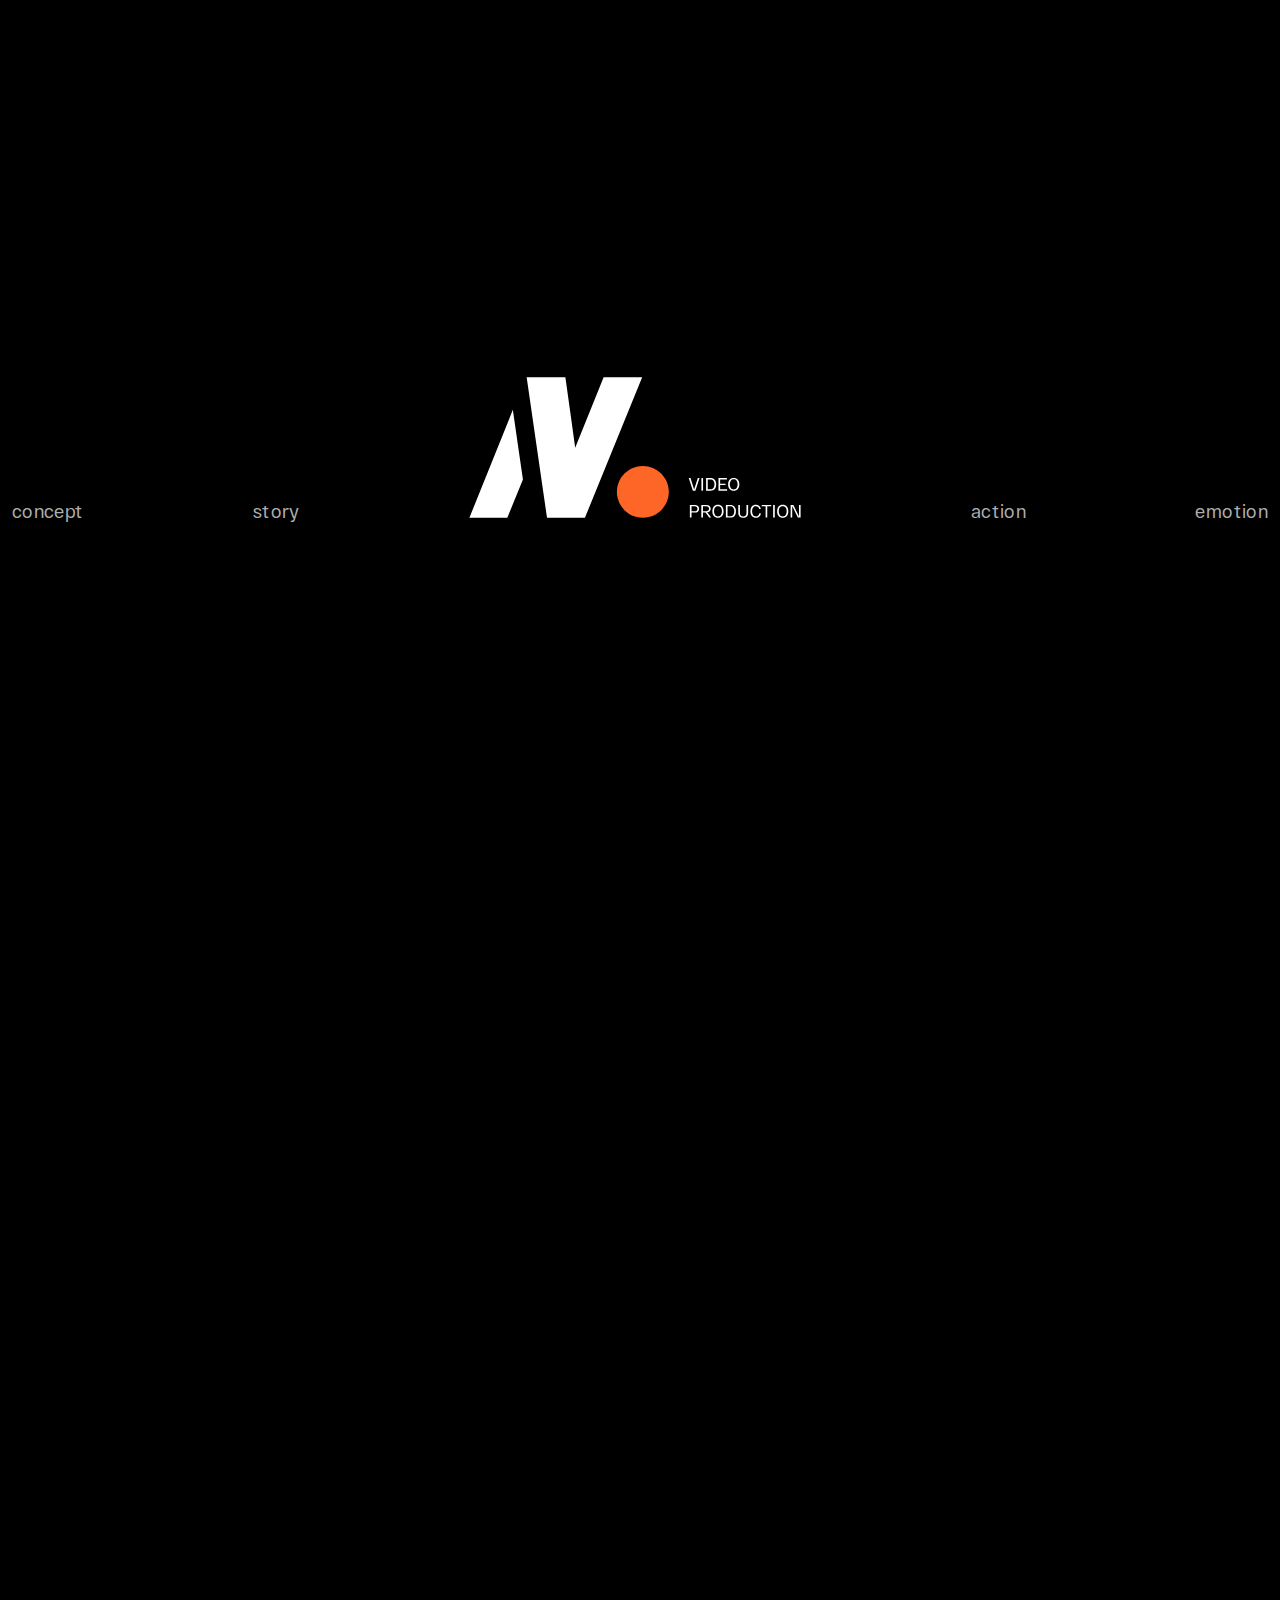
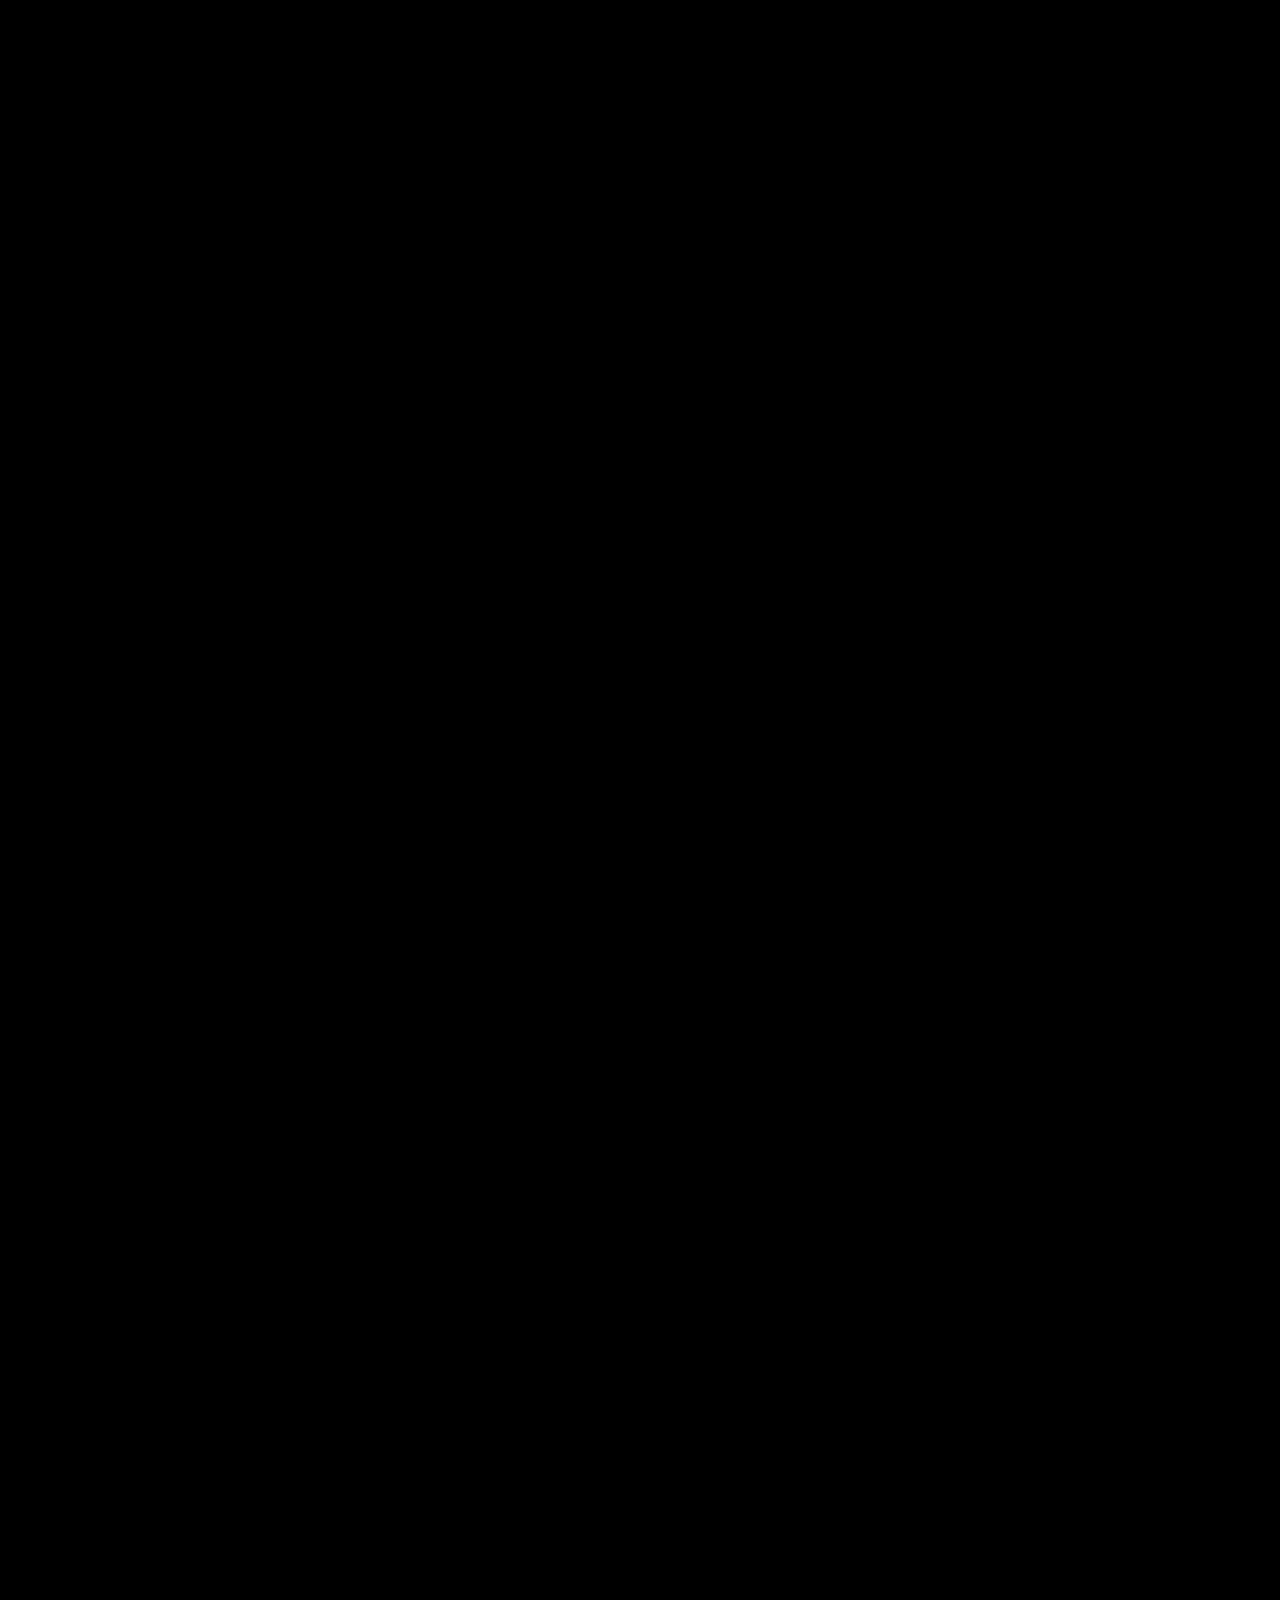
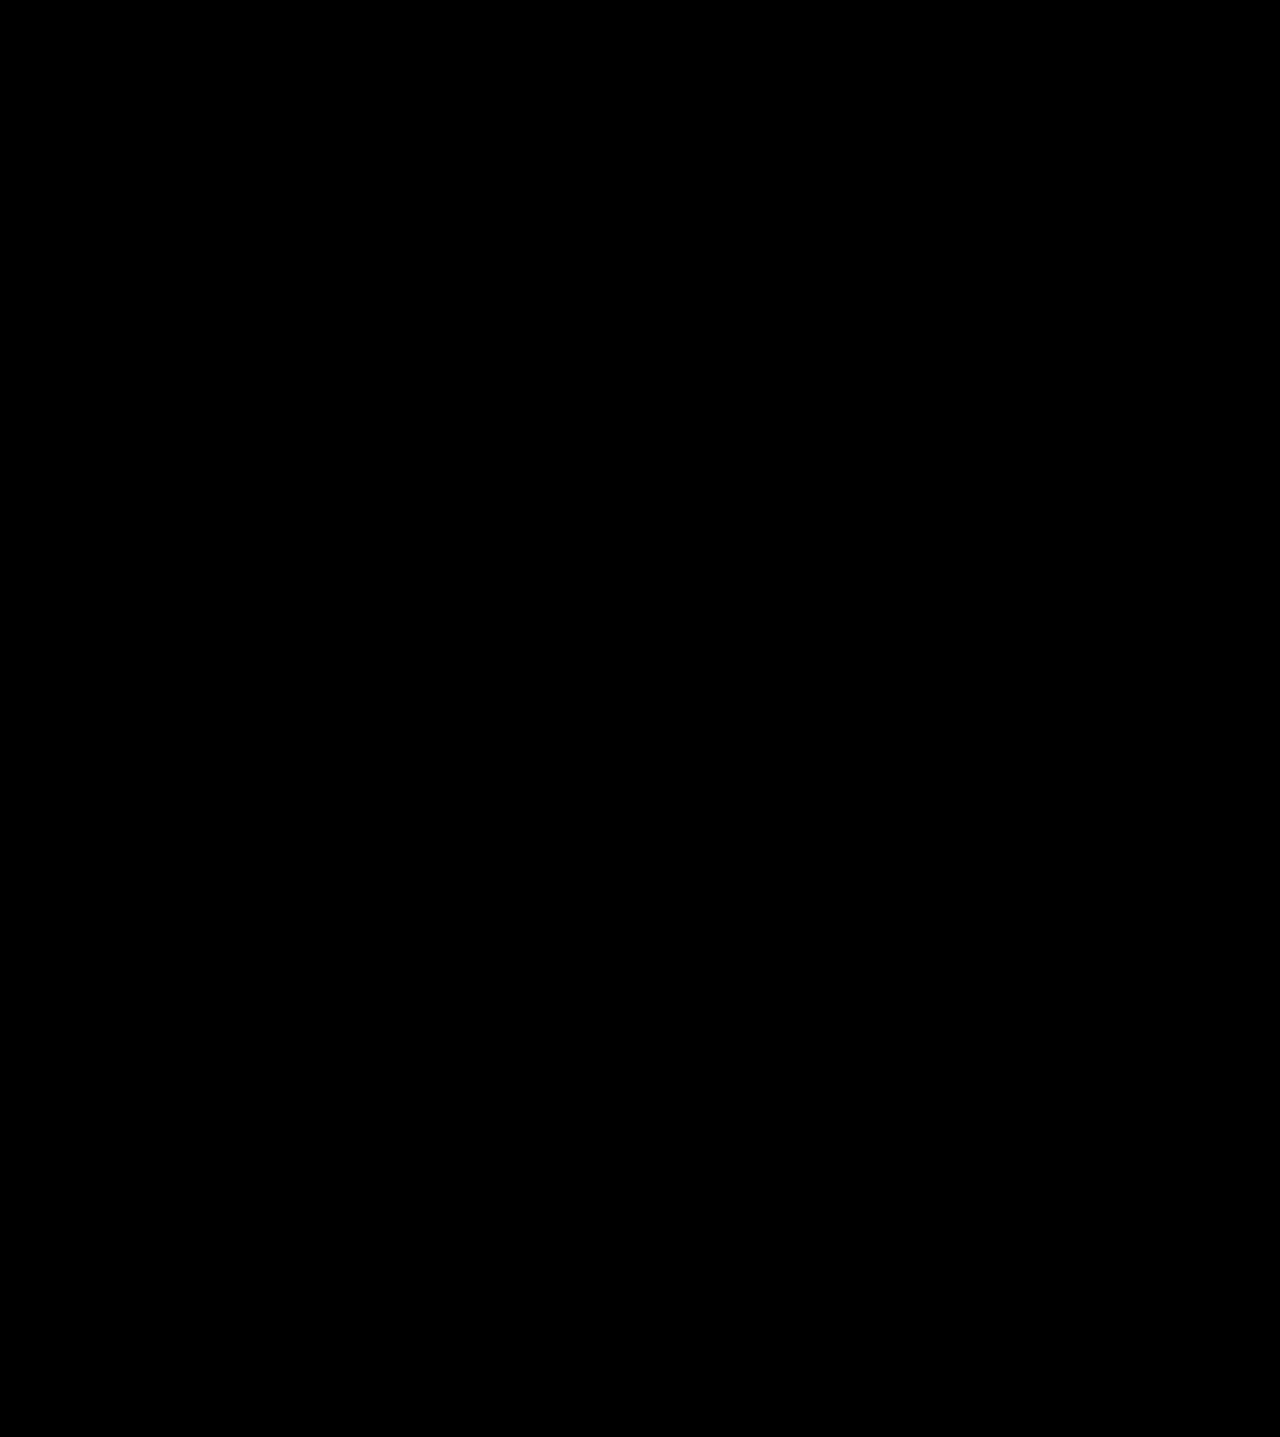
<file: brif.html>
<!doctype html>
<html lang="uk" data-fls-cursor="">
	<head>
		<style data-fls-preloader="false" rel="preload">
			body > *:not(.fls-preloader) {opacity: 0;visibility: hidden;}[data-fls-preloader-loaded] body > *:not(.fls-preloader) {transition: opacity 0.5s ease 0s;opacity: 1;visibility: visible;}
		</style>
		<meta charset="UTF-8">
		<meta name="viewport" content="width=device-width, initial-scale=1.0">
		<link rel="preload" href="./assets/fonts/RFDewiExpanded-Semibold.woff2" as="font" type="font/woff2" crossorigin="anonymous">
		<link rel="preload" href="./assets/fonts/RFDewiExpanded-Regular.woff2" as="font" type="font/woff2" crossorigin="anonymous">
		<link rel="preload" href="./assets/fonts/RFDewiExpanded-Bold.woff2" as="font" type="font/woff2" crossorigin="anonymous">
		<link rel="preload" href="./assets/fonts/RFDewiExpanded-Black.woff2" as="font" type="font/woff2" crossorigin="anonymous">
		<link rel="preload" href="./assets/fonts/RFDewi-Semibold.woff2" as="font" type="font/woff2" crossorigin="anonymous">
		<link rel="preload" href="./assets/fonts/RFDewi-Regular.woff2" as="font" type="font/woff2" crossorigin="anonymous">
		<link rel="preload" href="./assets/fonts/RFDewi-Bold.woff2" as="font" type="font/woff2" crossorigin="anonymous">
		<link rel="shortcut icon" href="./assets/img/favicon.ico">
		<title>Бриф</title>
		<script type="module" src="./js/app.min.js?v=1753978682772" crossorigin="anonymous"></script>
		<link rel="stylesheet" crossorigin="" href="./css/app.min.css?v=1753978682772">
	</head>
	<body>
		<div class="wrapper">
			<header class="header">
				<div class="header__container">
					<a href="index.html" class="header__logo">
						<img src="./assets/img/logo.svg" alt="logo">
					</a>
					<div class="header__menu menu">
						<button type="button" data-fls-menu="" class="menu__icon icon-menu"></button>
						<button type="button" class="menu__btn">МЕНЮ</button>
						<nav class="menu__body">
							<ul class="menu__list">
								<li class="menu__item">
									<a href="index.html#about" class="menu__link">Про мене</a>
								</li>
								<li class="menu__item">
									<a href="works.html#works" class="menu__link">Проєкти</a>
								</li>
								<li class="menu__item">
									<a href="index.html#production" class="menu__link">Послуги</a>
								</li>
								<li class="menu__item">
									<a href="index.html#collaboration" class="menu__link">Співпраця</a>
								</li>
								<li class="menu__item">
									<a href="#contacts" class="menu__link">Контакти</a>
								</li>
							</ul>
							<div class="menu__contacts">
								<a href="https://vimeo.com/vasiltsivm?fbclid=PAZXh0bgNhZW0CMTEAAad7YsFnrvorFssGHlw7DP_GbGS6KdHhIwP45ZS0Av79lbhyGA5PlYPPGmj35w_aem_unUJXWqvQMtWcOjYBM19aw" class="menu__contact" target="_blank">VIMEO</a>
								<a href="https://www.instagram.com/vasiltsiv_movie/?source=omni_redirect" class="menu__contact" target="_blank">INSTAGRAM</a>
								<a href="tel:+380950204295" class="menu__contact">+380 95 020 42 95</a>
							</div>
						</nav>
					</div>
				</div>
			</header>
			<main class="page">
				<section class="brif">
					<div class="brif__container">
						<form data-fls-form="ajax" class="brif__content form-block" action="./sendmail/index.php" method="POST">
							<div class="form-block__head">
								<h1 class="form-block__title">Бриф</h1>
								<div class="form-block__subtitle">Розкажіть про ваш бренд, ідею та цілі</div>
								<div class="form-block__text">(*) обов’язкові поля</div>
							</div>
							<div class="form-block__body">
								<div class="form-block__inner">
									<div class="form-block__label">Контактна особа</div>
									<input data-fls-form-validatenow="" autocomplete="off" type="text" name="name" placeholder="Ваше ім’я *" class="form-block__input input" required>
									<input autocomplete="off" type="text" name="lastname" placeholder="Ваше прізвище" class="form-block__input input">
									<input autocomplete="off" type="text" name="position" placeholder="Посада" class="form-block__input input">
									<input data-fls-form-validatenow="" autocomplete="off" type="tel" name="tel" placeholder="Ваш телефон *" class="form-block__input input" required>
									<input autocomplete="off" type="email" name="email" placeholder="Email" class="form-block__input input">
								</div>
								<div class="form-block__inner">
									<div class="form-block__label">Про компанію / бренд</div>
									<input autocomplete="off" type="text" name="name-company" placeholder="Назва компанії" class="form-block__input input">
									<textarea data-fls-input-autoheight="" autocomplete="off" name="descr-brand" placeholder="Короткий опис діяльності" class="form-block__input input"></textarea>
									<input autocomplete="off" type="text" name="link" placeholder="Сайт / соцмережі" class="form-block__input input">
								</div>
								<div class="form-block__inner">
									<div class="form-block__label">Вид ролика *</div>
									<div class="form-block__row">
										<label data-fls-checkbox="" class="checkbox">
											<input class="checkbox__input" type="checkbox" value="Рекламний" name="video-type[]" data-fls-checkbox-group="video-type">
											<span class="checkbox__text">Рекламний</span>
										</label>
										<label data-fls-checkbox="" class="checkbox">
											<input class="checkbox__input" type="checkbox" value="Іміджевий" name="video-type[]" data-fls-checkbox-group="video-type">
											<span class="checkbox__text">Іміджевий</span>
										</label>
										<label data-fls-checkbox="" class="checkbox">
											<input class="checkbox__input" type="checkbox" value="Репортажний" name="video-type[]" data-fls-checkbox-group="video-type">
											<span class="checkbox__text">Репортажний</span>
										</label>
										<label data-fls-checkbox="" class="checkbox">
											<input class="checkbox__input" type="checkbox" value="Предметний" name="video-type[]" data-fls-checkbox-group="video-type">
											<span class="checkbox__text">Предметний</span>
										</label>
										<label data-fls-checkbox="" class="checkbox">
											<input class="checkbox__input" type="checkbox" value="Контент для соцмереж (Reels, TikTok)" name="video-type[]" data-fls-checkbox-group="video-type">
											<span class="checkbox__text">Контент для соцмереж (Reels, TikTok)</span>
										</label>
									</div>
									<input autocomplete="off" type="text" data-checkbox-other="video-type" name="other" placeholder="Інше" class="form-block__input input">
								</div>
								<div class="form-block__inner">
									<div class="form-block__label">Скільки роликів потрібно створити? *</div>
									<div class="form-block__row">
										<div data-fls-radio="" class="options">
											<label class="options__item">
												<input class="options__input" type="radio" value="1-2" name="count-video" required>
												<span class="options__text">1-2</span>
											</label>
											<label class="options__item">
												<input class="options__input" type="radio" value="3-5" name="count-video" required>
												<span class="options__text">3-5</span>
											</label>
											<label class="options__item">
												<input class="options__input" type="radio" value="5-10" name="count-video" required>
												<span class="options__text">5-10</span>
											</label>
											<label class="options__item">
												<input class="options__input" type="radio" value="Постійна співпраця" name="count-video" required>
												<span class="options__text">Постійна співпраця</span>
											</label>
										</div>
									</div>
								</div>
								<div class="form-block__inner">
									<div class="form-block__label">Мета відео</div>
									<textarea data-fls-input-autoheight="" autocomplete="off" name="video-purpose" placeholder="Наприклад: привернути увагу, підвищити впізнаваність / продажі, презентувати товар тощо" class="form-block__input input"></textarea>
								</div>
								<div class="form-block__inner">
									<div class="form-block__label">Цільова аудиторія</div>
									<textarea data-fls-input-autoheight="" autocomplete="off" name="target-audience" placeholder="Коротко опишіть вашу цільову аудиторію (вік, стать, географія, інтереси, стиль життя тощо)" class="form-block__input input"></textarea>
								</div>
								<div class="form-block__inner">
									<div class="form-block__label">Ідеї та референси</div>
									<div class="form-block__row">
										<label data-fls-checkbox="" class="checkbox">
											<input class="checkbox__input" type="checkbox" value="У мене вже є ідея або сценарій" name="references-idea[]">
											<span class="checkbox__text">У мене вже є ідея або сценарій</span>
										</label>
										<label data-fls-checkbox="" class="checkbox">
											<input class="checkbox__input" type="checkbox" value="У мене є приклади / референси<" name="references-idea[]">
											<span class="checkbox__text">У мене є приклади / референси</span>
										</label>
									</div>
									<input autocomplete="off" type="text" name="references" placeholder="Якщо так, вставте посилання / текст" class="form-block__input input">
								</div>
								<div class="form-block__inner">
									<div class="form-block__label">Технічні параметри</div>
									<input autocomplete="off" type="text" name="duration" placeholder="Орієнтовна тривалість кожного ролика" class="form-block__input input">
									<div class="form-block__row">
										<label data-fls-checkbox="" class="checkbox">
											<input class="checkbox__input" type="checkbox" value="Горизонтальний формат відео" name="format[]">
											<span class="checkbox__text">Горизонтальний формат відео</span>
										</label>
										<label data-fls-checkbox="" class="checkbox">
											<input class="checkbox__input" type="checkbox" value="Вертикальний формат відео" name="format[]">
											<span class="checkbox__text">Вертикальний формат відео</span>
										</label>
									</div>
									<div class="form-block__row">
										<label data-fls-checkbox="" class="checkbox">
											<input class="checkbox__input" type="checkbox" value="Потрібна озвучка" name="parameters[]">
											<span class="checkbox__text">Потрібна озвучка</span>
										</label>
										<label data-fls-checkbox="" class="checkbox">
											<input class="checkbox__input" type="checkbox" value="Потрібні субтитри" name="parameters[]">
											<span class="checkbox__text">Потрібні субтитри</span>
										</label>
									</div>
									<div class="form-block__row">
										<label data-fls-checkbox="" class="checkbox">
											<input class="checkbox__input" type="checkbox" value="Потрібна графіка / анімація" name="animations">
											<span class="checkbox__text">Потрібна графіка / анімація</span>
										</label>
									</div>
								</div>
								<div class="form-block__inner">
									<div class="form-block__label">Знімальний процес</div>
									<div class="form-block__row">
										<div data-fls-radio="" class="options">
											<label class="options__item">
												<input class="options__input" type="radio" value="Потрібна допомога з пошуком локації" name="location">
												<span class="options__text">Потрібна допомога з пошуком локації</span>
											</label>
											<label class="options__item">
												<input class="options__input" type="radio" value="Вже підібрана локація для зйомок" name="location">
												<span class="options__text">Вже підібрана локація для зйомок</span>
											</label>
										</div>
									</div>
									<div class="form-block__row">
										<label data-fls-checkbox="" class="checkbox">
											<input class="checkbox__input" type="checkbox" value="Потрібні актори / моделі" name="actors">
											<span class="checkbox__text">Потрібні актори / моделі</span>
										</label>
									</div>
									<input autocomplete="off" type="text" name="filming-days" placeholder="Орієнтовна кількість знімальних днів" class="form-block__input input">
								</div>
								<div class="form-block__inner">
									<div class="form-block__label">Монтаж та постпродакшн</div>
									<div class="form-block__row">
										<label data-fls-checkbox="" class="checkbox">
											<input class="checkbox__input" type="checkbox" value="Робота згідно з брендбуком / гайдлайном" name="guides">
											<span class="checkbox__text">Робота згідно з брендбуком / гайдлайном</span>
										</label>
									</div>
									<div class="form-block__row">
										<label data-fls-checkbox="" class="checkbox">
											<input class="checkbox__input" type="checkbox" value="Потрібна музика" name="music">
											<span class="checkbox__text">Потрібна музика</span>
										</label>
									</div>
									<div class="form-block__row">
										<div data-fls-radio="" class="options">
											<label class="options__item">
												<input class="options__input" type="radio" value="Спокійний стиль монтажу" name="style">
												<span class="options__text">Спокійний стиль монтажу</span>
											</label>
											<label class="options__item">
												<input class="options__input" type="radio" value="Динамічний стиль монтажу" name="style">
												<span class="options__text">Динамічний стиль монтажу</span>
											</label>
										</div>
									</div>
								</div>
								<div class="form-block__inner">
									<div class="form-block__label">Бюджет та термін виконання *</div>
									<input data-fls-form-validatenow="" autocomplete="off" type="text" name="budget" placeholder="Орієнтовний бюджет" class="form-block__input input" required>
									<input data-fls-form-validatenow="" autocomplete="off" type="text" name="date" placeholder="До якої дати має бути готове відео?" class="form-block__input input" required>
								</div>
								<div class="form-block__inner">
									<div class="form-block__label">Коментарі</div>
									<textarea data-fls-input-autoheight="" autocomplete="off" name="comments" placeholder="Інше, що важливо врахувати" class="form-block__input input"></textarea>
								</div>
							</div>
							<div class="form-block__error-text">Заповніть обов’язкові поля (*)</div>
							<div class="form-block__btns">
								<button type="submit" class="form-block__send button-white" disabled>
									<span>Надіслати</span>
									<span>Надіслано</span>
								</button>
							</div>
						</form>
					</div>
				</section>
			</main>
			<footer class="footer footer--2" id="contacts">
				<div class="footer__container">
					<div class="footer__inner">
						<div class="footer__title">VASILTSIV MOVIE</div>
						<ul class="footer__list">
							<li class="footer__item footer__item--mob-pos-3">
								<a href="mailto:vasiltsivmovie@gmail.com" class="footer__link">vasiltsivmovie@gmail.com</a>
							</li>
							<li class="footer__item footer__item--mob-pos-4">
								<a href="tel:+380950204295" class="footer__link">+380 95 020 42 95</a>
							</li>
							<li class="footer__item footer__item--mob-pos-1">
								<a href="https://vimeo.com/vasiltsivm?fbclid=PAZXh0bgNhZW0CMTEAAad7YsFnrvorFssGHlw7DP_GbGS6KdHhIwP45ZS0Av79lbhyGA5PlYPPGmj35w_aem_unUJXWqvQMtWcOjYBM19aw" class="footer__link" target="_blank">VIMEO</a>
							</li>
							<li class="footer__item footer__item--mob-pos-2">
								<a href="https://www.instagram.com/vasiltsiv_movie/?source=omni_redirect" class="footer__link" target="_blank">INSTAGRAM</a>
							</li>
						</ul>
					</div>
				</div>
			</footer>
		</div>
	</body>
</html>
</file>
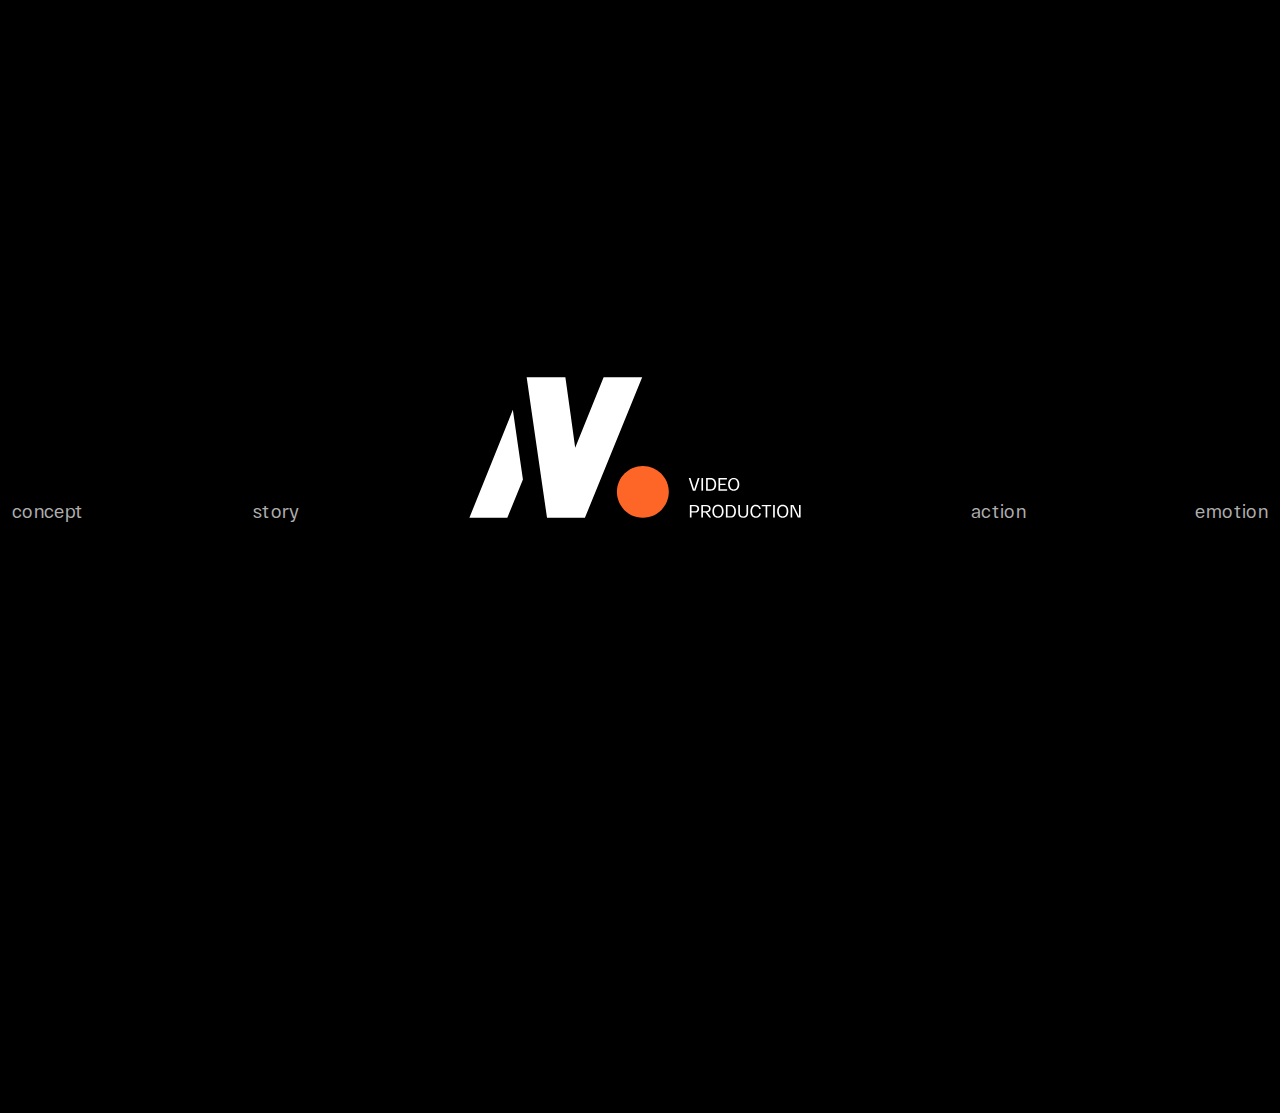
<file: chat.html>
<!doctype html>
<html lang="uk" data-fls-cursor="">
	<head>
		<style data-fls-preloader="false" rel="preload">
			body > *:not(.fls-preloader) {opacity: 0;visibility: hidden;}[data-fls-preloader-loaded] body > *:not(.fls-preloader) {transition: opacity 0.5s ease 0s;opacity: 1;visibility: visible;}
		</style>
		<meta charset="UTF-8">
		<meta name="viewport" content="width=device-width, initial-scale=1.0">
		<link rel="preload" href="./assets/fonts/RFDewiExpanded-Semibold.woff2" as="font" type="font/woff2" crossorigin="anonymous">
		<link rel="preload" href="./assets/fonts/RFDewiExpanded-Regular.woff2" as="font" type="font/woff2" crossorigin="anonymous">
		<link rel="preload" href="./assets/fonts/RFDewiExpanded-Bold.woff2" as="font" type="font/woff2" crossorigin="anonymous">
		<link rel="preload" href="./assets/fonts/RFDewiExpanded-Black.woff2" as="font" type="font/woff2" crossorigin="anonymous">
		<link rel="preload" href="./assets/fonts/RFDewi-Semibold.woff2" as="font" type="font/woff2" crossorigin="anonymous">
		<link rel="preload" href="./assets/fonts/RFDewi-Regular.woff2" as="font" type="font/woff2" crossorigin="anonymous">
		<link rel="preload" href="./assets/fonts/RFDewi-Bold.woff2" as="font" type="font/woff2" crossorigin="anonymous">
		<link rel="shortcut icon" href="./assets/img/favicon.ico">
		<title>Поспілкуватися</title>
		<script type="module" src="./js/app.min.js?v=1753978682772" crossorigin="anonymous"></script>
		<link rel="stylesheet" crossorigin="" href="./css/app.min.css?v=1753978682772">
	</head>
	<body>
		<div class="wrapper">
			<header class="header">
				<div class="header__container">
					<a href="index.html" class="header__logo">
						<img src="./assets/img/logo.svg" alt="logo">
					</a>
					<div class="header__menu menu">
						<button type="button" data-fls-menu="" class="menu__icon icon-menu"></button>
						<button type="button" class="menu__btn">МЕНЮ</button>
						<nav class="menu__body">
							<ul class="menu__list">
								<li class="menu__item">
									<a href="index.html#about" class="menu__link">Про мене</a>
								</li>
								<li class="menu__item">
									<a href="works.html#works" class="menu__link">Проєкти</a>
								</li>
								<li class="menu__item">
									<a href="index.html#production" class="menu__link">Послуги</a>
								</li>
								<li class="menu__item">
									<a href="index.html#collaboration" class="menu__link">Співпраця</a>
								</li>
								<li class="menu__item">
									<a href="#contacts" class="menu__link">Контакти</a>
								</li>
							</ul>
							<div class="menu__contacts">
								<a href="https://vimeo.com/vasiltsivm?fbclid=PAZXh0bgNhZW0CMTEAAad7YsFnrvorFssGHlw7DP_GbGS6KdHhIwP45ZS0Av79lbhyGA5PlYPPGmj35w_aem_unUJXWqvQMtWcOjYBM19aw" class="menu__contact" target="_blank">VIMEO</a>
								<a href="https://www.instagram.com/vasiltsiv_movie/?source=omni_redirect" class="menu__contact" target="_blank">INSTAGRAM</a>
								<a href="tel:+380950204295" class="menu__contact">+380 95 020 42 95</a>
							</div>
						</nav>
					</div>
				</div>
			</header>
			<main class="page">
				<section class="contacts">
					<div class="contacts__container">
						<div class="contacts__body">
							<div class="contacts__bg">
								<div class="video-controlls video-paused">
									<video loop playsinline="" muted preload="metadata" poster="./assets/img/poster.jpg">
										<source src="./assets/video/1.mp4" type="video/mp4">
									</video>
									<div class="video-controlls__navigation">
										<button class="video-controlls__mute">
											<svg width="36" height="36" viewbox="0 0 36 36" fill="none" xmlns="http://www.w3.org/2000/svg">
												<path d="M24.8669 28.4818C24.5463 28.7017 24.2133 28.9056 23.8678 29.0934C23.5223 29.2812 23.1634 29.4482 22.791 29.5943C22.5492 29.7007 22.2965 29.7023 22.0327 29.5991C21.769 29.496 21.5864 29.321 21.4852 29.0742C21.3839 28.8427 21.3935 28.6119 21.5141 28.3814C21.6346 28.151 21.8189 27.9825 22.0669 27.8761C22.3862 27.7608 22.6978 27.6201 23.002 27.454C23.3061 27.288 23.5903 27.088 23.8544 26.854L17.5534 21.1434V25.8722C17.5534 26.2992 17.3549 26.5932 16.9578 26.7544C16.5606 26.9157 16.2144 26.8453 15.9188 26.5433L11.1209 21.7453H6.7266C6.38751 21.7453 6.10721 21.6346 5.88574 21.4131C5.66427 21.1917 5.55353 20.9114 5.55353 20.5723V15.4185C5.55353 15.0794 5.66427 14.799 5.88574 14.5776C6.10721 14.3562 6.38751 14.2454 6.7266 14.2454H10.6304L3.52849 7.13386C3.34774 6.95309 3.25752 6.73178 3.25781 6.46992C3.25815 6.20808 3.35349 5.98196 3.54387 5.79158C3.73426 5.60761 3.95798 5.51562 4.21501 5.51562C4.47206 5.51562 4.69577 5.60761 4.88614 5.79158L30.2765 31.1819C30.4573 31.3626 30.5484 31.584 30.5501 31.8459C30.5516 32.1077 30.4604 32.3338 30.2765 32.5242C30.0861 32.7145 29.8582 32.8098 29.5928 32.8098C29.3275 32.8098 29.0996 32.7145 28.9092 32.5242L26.888 30.503L24.8669 28.4818ZM28.3476 25.0944L27.0044 23.7512C27.5692 22.9005 27.9941 21.9856 28.2794 21.0064C28.5646 20.0272 28.7073 19.011 28.7073 17.9579C28.7073 15.7803 28.1033 13.7954 26.8952 12.003C25.6873 10.2108 24.0874 8.89441 22.0957 8.05404C21.8381 7.93801 21.6545 7.76717 21.5448 7.54153C21.4352 7.3159 21.4333 7.08738 21.5391 6.85599C21.6436 6.59958 21.8317 6.42715 22.1035 6.33867C22.3753 6.25022 22.6493 6.26401 22.9255 6.38004C25.2345 7.38644 27.0895 8.92521 28.4904 10.9964C29.8913 13.0675 30.5919 15.388 30.5919 17.9579C30.5919 19.2527 30.3988 20.5039 30.0126 21.7112C29.6263 22.9186 29.0714 24.0463 28.3476 25.0944ZM23.7553 20.5022L21.1304 17.8771V13.5213C21.1304 13.297 21.231 13.1324 21.4323 13.0277C21.6336 12.9228 21.8298 12.9323 22.0208 13.056C22.7721 13.6175 23.3403 14.3467 23.7255 15.2435C24.1108 16.1402 24.3034 17.0575 24.3034 17.9954C24.3034 18.4377 24.2577 18.8689 24.1664 19.2891C24.075 19.7094 23.938 20.1136 23.7553 20.5022ZM17.5534 14.3003L14.3169 11.0493L15.9188 9.44737C16.2144 9.14542 16.5606 9.07513 16.9578 9.23632C17.3549 9.39751 17.5534 9.68839 17.5534 10.1089V14.3003Z" fill="white"></path>
											</svg>
										</button>
										<input type="range" class="video-controlls__progress">
										<button class="video-controlls__fullscreen">
											<svg width="36" height="36" viewbox="0 0 36 36" fill="none" xmlns="http://www.w3.org/2000/svg">
												<path d="M36 0H0V36H36V0Z" fill="none"></path>
												<path d="M8.67308 28.5C8.3407 28.5 8.06209 28.3876 7.83724 28.1627C7.61241 27.9379 7.5 27.6593 7.5 27.3269V22.0692C7.5 21.8023 7.59079 21.5784 7.77237 21.3979C7.95394 21.2173 8.17892 21.127 8.44732 21.127C8.71575 21.127 8.93906 21.2173 9.11727 21.3979C9.29547 21.5784 9.38457 21.8023 9.38457 22.0692V26.6155H13.9308C14.1978 26.6155 14.4216 26.7063 14.6021 26.8878C14.7828 27.0694 14.873 27.2944 14.873 27.5628C14.873 27.8312 14.7828 28.0545 14.6021 28.2327C14.4216 28.4109 14.1978 28.5 13.9308 28.5H8.67308ZM8.4372 14.8731C8.1688 14.8731 7.9455 14.7828 7.7673 14.6022C7.5891 14.4215 7.5 14.1978 7.5 13.9308V8.67307C7.5 8.3407 7.61241 8.0621 7.83724 7.83728C8.06209 7.61243 8.3407 7.5 8.67308 7.5H13.9308C14.1978 7.5 14.4216 7.59078 14.6021 7.77236C14.7828 7.95393 14.873 8.17892 14.873 8.44732C14.873 8.71575 14.7828 8.93906 14.6021 9.11729C14.4216 9.29549 14.1978 9.38459 13.9308 9.38459H9.38457V13.9308C9.38457 14.1978 9.29376 14.4215 9.11223 14.6022C8.93062 14.7828 8.70562 14.8731 8.4372 14.8731ZM22.0692 28.5C21.8022 28.5 21.5784 28.4092 21.3979 28.2276C21.2172 28.0461 21.127 27.8211 21.127 27.5527C21.127 27.2842 21.2172 27.061 21.3979 26.8828C21.5784 26.7046 21.8022 26.6155 22.0692 26.6155H26.6154V22.0692C26.6154 21.8023 26.7062 21.5784 26.8878 21.3979C27.0694 21.2173 27.2944 21.127 27.5628 21.127C27.8312 21.127 28.0545 21.2173 28.2327 21.3979C28.4109 21.5784 28.5 21.8023 28.5 22.0692V27.3269C28.5 27.6593 28.3875 27.9379 28.1627 28.1627C27.9379 28.3876 27.6593 28.5 27.3269 28.5H22.0692ZM27.5527 14.8731C27.2842 14.8731 27.0609 14.7828 26.8827 14.6022C26.7045 14.4215 26.6154 14.1978 26.6154 13.9308V9.38459H22.0692C21.8022 9.38459 21.5784 9.29378 21.3979 9.11216C21.2172 8.93062 21.127 8.70563 21.127 8.43723C21.127 8.16881 21.2172 7.9455 21.3979 7.7673C21.5784 7.5891 21.8022 7.5 22.0692 7.5H27.3269C27.6593 7.5 27.9379 7.61243 28.1627 7.83728C28.3875 8.0621 28.5 8.3407 28.5 8.67307V13.9308C28.5 14.1978 28.4092 14.4215 28.2276 14.6022C28.0461 14.7828 27.8211 14.8731 27.5527 14.8731Z" fill="white"></path>
											</svg>
										</button>
									</div>
									<div class="video-controlls__video-btn">Play</div>
								</div>
							</div>
							<form data-fls-form="ajax" class="contacts__content form-block" action="./sendmail/index.php" method="POST">
								<div class="form-block__head">
									<h1 class="form-block__title">
										Перетворимо
										<br>
										ідею в екшн?
									</h1>
									<div class="form-block__subtitle">Поділіться своїм задумом</div>
								</div>
								<div class="form-block__body">
									<div class="form-block__inner">
										<input data-fls-form-validatenow="" autocomplete="off" type="text" name="name" placeholder="Ваше ім’я *" class="form-block__input input" required>
										<input data-fls-form-validatenow="" autocomplete="off" type="tel" name="tel" placeholder="Ваш телефон *" class="form-block__input input" required>
										<textarea data-fls-input-autoheight="" autocomplete="off" name="idea" placeholder="Коротко про ідею" class="form-block__input input"></textarea>
									</div>
								</div>
								<div class="form-block__error-text">Заповніть обов’язкові поля (*)</div>
								<div class="form-block__btns">
									<a href="brif.html" class="form-block__btn button">
										Заповнити
										<br>
										бриф
									</a>
									<button type="submit" class="form-block__send button-white" disabled>
										<span>Надіслати</span>
										<span>Надіслано</span>
									</button>
								</div>
							</form>
						</div>
					</div>
				</section>
			</main>
			<footer class="footer footer--2" id="contacts">
				<div class="footer__container">
					<div class="footer__inner">
						<div class="footer__title">VASILTSIV MOVIE</div>
						<ul class="footer__list">
							<li class="footer__item footer__item--mob-pos-3">
								<a href="mailto:vasiltsivmovie@gmail.com" class="footer__link">vasiltsivmovie@gmail.com</a>
							</li>
							<li class="footer__item footer__item--mob-pos-4">
								<a href="tel:+380950204295" class="footer__link">+380 95 020 42 95</a>
							</li>
							<li class="footer__item footer__item--mob-pos-1">
								<a href="https://vimeo.com/vasiltsivm?fbclid=PAZXh0bgNhZW0CMTEAAad7YsFnrvorFssGHlw7DP_GbGS6KdHhIwP45ZS0Av79lbhyGA5PlYPPGmj35w_aem_unUJXWqvQMtWcOjYBM19aw" class="footer__link" target="_blank">VIMEO</a>
							</li>
							<li class="footer__item footer__item--mob-pos-2">
								<a href="https://www.instagram.com/vasiltsiv_movie/?source=omni_redirect" class="footer__link" target="_blank">INSTAGRAM</a>
							</li>
						</ul>
					</div>
				</div>
			</footer>
		</div>
	</body>
</html>
</file>
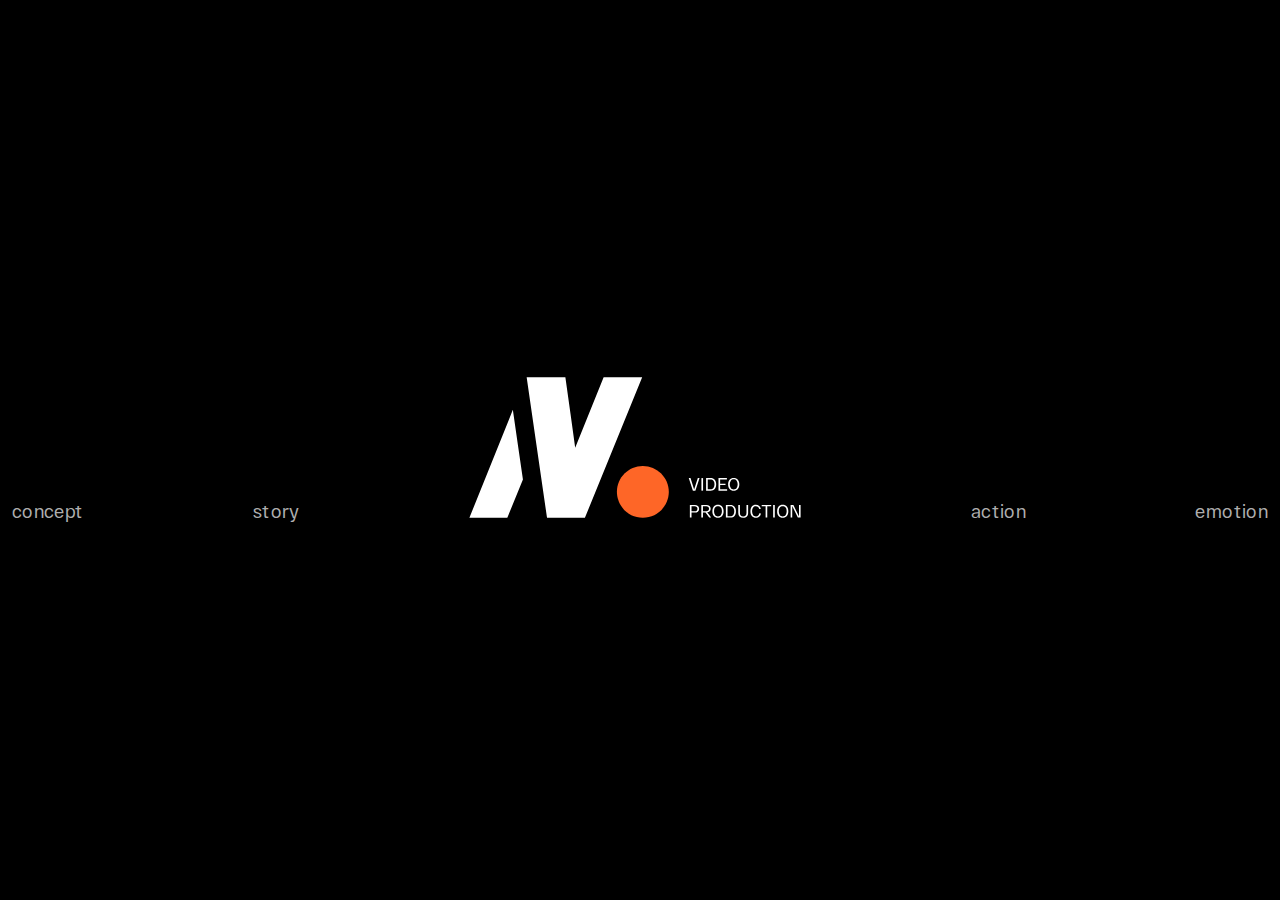
<file: project-2.html>
<!doctype html>
<html lang="uk" data-fls-cursor="">
	<head>
		<style data-fls-preloader="false" rel="preload">
			body > *:not(.fls-preloader) {opacity: 0;visibility: hidden;}[data-fls-preloader-loaded] body > *:not(.fls-preloader) {transition: opacity 0.5s ease 0s;opacity: 1;visibility: visible;}
		</style>
		<meta charset="UTF-8">
		<meta name="viewport" content="width=device-width, initial-scale=1.0">
		<link rel="preload" href="./assets/fonts/RFDewiExpanded-Semibold.woff2" as="font" type="font/woff2" crossorigin="anonymous">
		<link rel="preload" href="./assets/fonts/RFDewiExpanded-Regular.woff2" as="font" type="font/woff2" crossorigin="anonymous">
		<link rel="preload" href="./assets/fonts/RFDewiExpanded-Bold.woff2" as="font" type="font/woff2" crossorigin="anonymous">
		<link rel="preload" href="./assets/fonts/RFDewiExpanded-Black.woff2" as="font" type="font/woff2" crossorigin="anonymous">
		<link rel="preload" href="./assets/fonts/RFDewi-Semibold.woff2" as="font" type="font/woff2" crossorigin="anonymous">
		<link rel="preload" href="./assets/fonts/RFDewi-Regular.woff2" as="font" type="font/woff2" crossorigin="anonymous">
		<link rel="preload" href="./assets/fonts/RFDewi-Bold.woff2" as="font" type="font/woff2" crossorigin="anonymous">
		<link rel="shortcut icon" href="./assets/img/favicon.ico">
		<title>Poelle</title>
		<script type="module" src="./js/app.min.js?v=1753978682772" crossorigin="anonymous"></script>
		<link rel="stylesheet" crossorigin="" href="./css/app.min.css?v=1753978682772">
	</head>
	<body>
		<div class="wrapper">
			<main class="page">
				<section class="project-page">
					<div class="project-page__container">
						<div class="project-page__head">
							<a href="works.html" class="project-page__close">
								<svg width="11" height="12" viewbox="0 0 11 12" fill="none" xmlns="http://www.w3.org/2000/svg">
									<path d="M10.7568 10.6533L10.3955 11L10.0352 11.3467L0.435547 1.34668L1.15625 0.65332L10.7568 10.6533Z" fill="currentColor"></path>
									<path d="M8.99253 1.11065L10.0067 1.63359L1.007 11.2537L-0.00718429 10.7307L8.99253 1.11065Z" fill="currentColor"></path>
								</svg>
								<span>Закрити</span>
							</a>
						</div>
						<div class="project-page__body">
							<div class="project-page__content">
								<div class="project-page__title">Poelle</div>
								<div class="project-page__text">Зйомка нової колекції чоловічих аксесуарів</div>
								<div class="project-page__categories">
									<span>рекламний</span>
									<span>предметний</span>
									<span>для Instagram / TikTok</span>
								</div>
							</div>
							<div class="project-page__video-inner">
								<div class="project-page__video">
									<div class="video-controlls">
										<video loop playsinline="" muted preload="metadata">
											<source src="./assets/video/5.mp4" type="video/mp4">
										</video>
										<div class="video-controlls__navigation">
											<button class="video-controlls__mute">
												<svg width="36" height="36" viewbox="0 0 36 36" fill="none" xmlns="http://www.w3.org/2000/svg">
													<path d="M24.8669 28.4818C24.5463 28.7017 24.2133 28.9056 23.8678 29.0934C23.5223 29.2812 23.1634 29.4482 22.791 29.5943C22.5492 29.7007 22.2965 29.7023 22.0327 29.5991C21.769 29.496 21.5864 29.321 21.4852 29.0742C21.3839 28.8427 21.3935 28.6119 21.5141 28.3814C21.6346 28.151 21.8189 27.9825 22.0669 27.8761C22.3862 27.7608 22.6978 27.6201 23.002 27.454C23.3061 27.288 23.5903 27.088 23.8544 26.854L17.5534 21.1434V25.8722C17.5534 26.2992 17.3549 26.5932 16.9578 26.7544C16.5606 26.9157 16.2144 26.8453 15.9188 26.5433L11.1209 21.7453H6.7266C6.38751 21.7453 6.10721 21.6346 5.88574 21.4131C5.66427 21.1917 5.55353 20.9114 5.55353 20.5723V15.4185C5.55353 15.0794 5.66427 14.799 5.88574 14.5776C6.10721 14.3562 6.38751 14.2454 6.7266 14.2454H10.6304L3.52849 7.13386C3.34774 6.95309 3.25752 6.73178 3.25781 6.46992C3.25815 6.20808 3.35349 5.98196 3.54387 5.79158C3.73426 5.60761 3.95798 5.51562 4.21501 5.51562C4.47206 5.51562 4.69577 5.60761 4.88614 5.79158L30.2765 31.1819C30.4573 31.3626 30.5484 31.584 30.5501 31.8459C30.5516 32.1077 30.4604 32.3338 30.2765 32.5242C30.0861 32.7145 29.8582 32.8098 29.5928 32.8098C29.3275 32.8098 29.0996 32.7145 28.9092 32.5242L26.888 30.503L24.8669 28.4818ZM28.3476 25.0944L27.0044 23.7512C27.5692 22.9005 27.9941 21.9856 28.2794 21.0064C28.5646 20.0272 28.7073 19.011 28.7073 17.9579C28.7073 15.7803 28.1033 13.7954 26.8952 12.003C25.6873 10.2108 24.0874 8.89441 22.0957 8.05404C21.8381 7.93801 21.6545 7.76717 21.5448 7.54153C21.4352 7.3159 21.4333 7.08738 21.5391 6.85599C21.6436 6.59958 21.8317 6.42715 22.1035 6.33867C22.3753 6.25022 22.6493 6.26401 22.9255 6.38004C25.2345 7.38644 27.0895 8.92521 28.4904 10.9964C29.8913 13.0675 30.5919 15.388 30.5919 17.9579C30.5919 19.2527 30.3988 20.5039 30.0126 21.7112C29.6263 22.9186 29.0714 24.0463 28.3476 25.0944ZM23.7553 20.5022L21.1304 17.8771V13.5213C21.1304 13.297 21.231 13.1324 21.4323 13.0277C21.6336 12.9228 21.8298 12.9323 22.0208 13.056C22.7721 13.6175 23.3403 14.3467 23.7255 15.2435C24.1108 16.1402 24.3034 17.0575 24.3034 17.9954C24.3034 18.4377 24.2577 18.8689 24.1664 19.2891C24.075 19.7094 23.938 20.1136 23.7553 20.5022ZM17.5534 14.3003L14.3169 11.0493L15.9188 9.44737C16.2144 9.14542 16.5606 9.07513 16.9578 9.23632C17.3549 9.39751 17.5534 9.68839 17.5534 10.1089V14.3003Z" fill="white"></path>
												</svg>
											</button>
											<input type="range" class="video-controlls__progress">
											<button class="video-controlls__fullscreen">
												<svg width="36" height="36" viewbox="0 0 36 36" fill="none" xmlns="http://www.w3.org/2000/svg">
													<path d="M36 0H0V36H36V0Z" fill="none"></path>
													<path d="M8.67308 28.5C8.3407 28.5 8.06209 28.3876 7.83724 28.1627C7.61241 27.9379 7.5 27.6593 7.5 27.3269V22.0692C7.5 21.8023 7.59079 21.5784 7.77237 21.3979C7.95394 21.2173 8.17892 21.127 8.44732 21.127C8.71575 21.127 8.93906 21.2173 9.11727 21.3979C9.29547 21.5784 9.38457 21.8023 9.38457 22.0692V26.6155H13.9308C14.1978 26.6155 14.4216 26.7063 14.6021 26.8878C14.7828 27.0694 14.873 27.2944 14.873 27.5628C14.873 27.8312 14.7828 28.0545 14.6021 28.2327C14.4216 28.4109 14.1978 28.5 13.9308 28.5H8.67308ZM8.4372 14.8731C8.1688 14.8731 7.9455 14.7828 7.7673 14.6022C7.5891 14.4215 7.5 14.1978 7.5 13.9308V8.67307C7.5 8.3407 7.61241 8.0621 7.83724 7.83728C8.06209 7.61243 8.3407 7.5 8.67308 7.5H13.9308C14.1978 7.5 14.4216 7.59078 14.6021 7.77236C14.7828 7.95393 14.873 8.17892 14.873 8.44732C14.873 8.71575 14.7828 8.93906 14.6021 9.11729C14.4216 9.29549 14.1978 9.38459 13.9308 9.38459H9.38457V13.9308C9.38457 14.1978 9.29376 14.4215 9.11223 14.6022C8.93062 14.7828 8.70562 14.8731 8.4372 14.8731ZM22.0692 28.5C21.8022 28.5 21.5784 28.4092 21.3979 28.2276C21.2172 28.0461 21.127 27.8211 21.127 27.5527C21.127 27.2842 21.2172 27.061 21.3979 26.8828C21.5784 26.7046 21.8022 26.6155 22.0692 26.6155H26.6154V22.0692C26.6154 21.8023 26.7062 21.5784 26.8878 21.3979C27.0694 21.2173 27.2944 21.127 27.5628 21.127C27.8312 21.127 28.0545 21.2173 28.2327 21.3979C28.4109 21.5784 28.5 21.8023 28.5 22.0692V27.3269C28.5 27.6593 28.3875 27.9379 28.1627 28.1627C27.9379 28.3876 27.6593 28.5 27.3269 28.5H22.0692ZM27.5527 14.8731C27.2842 14.8731 27.0609 14.7828 26.8827 14.6022C26.7045 14.4215 26.6154 14.1978 26.6154 13.9308V9.38459H22.0692C21.8022 9.38459 21.5784 9.29378 21.3979 9.11216C21.2172 8.93062 21.127 8.70563 21.127 8.43723C21.127 8.16881 21.2172 7.9455 21.3979 7.7673C21.5784 7.5891 21.8022 7.5 22.0692 7.5H27.3269C27.6593 7.5 27.9379 7.61243 28.1627 7.83728C28.3875 8.0621 28.5 8.3407 28.5 8.67307V13.9308C28.5 14.1978 28.4092 14.4215 28.2276 14.6022C28.0461 14.7828 27.8211 14.8731 27.5527 14.8731Z" fill="white"></path>
												</svg>
											</button>
										</div>
										<div class="video-controlls__video-btn">Play</div>
									</div>
								</div>
							</div>
						</div>
					</div>
				</section>
			</main>
		</div>
	</body>
</html>
</file>
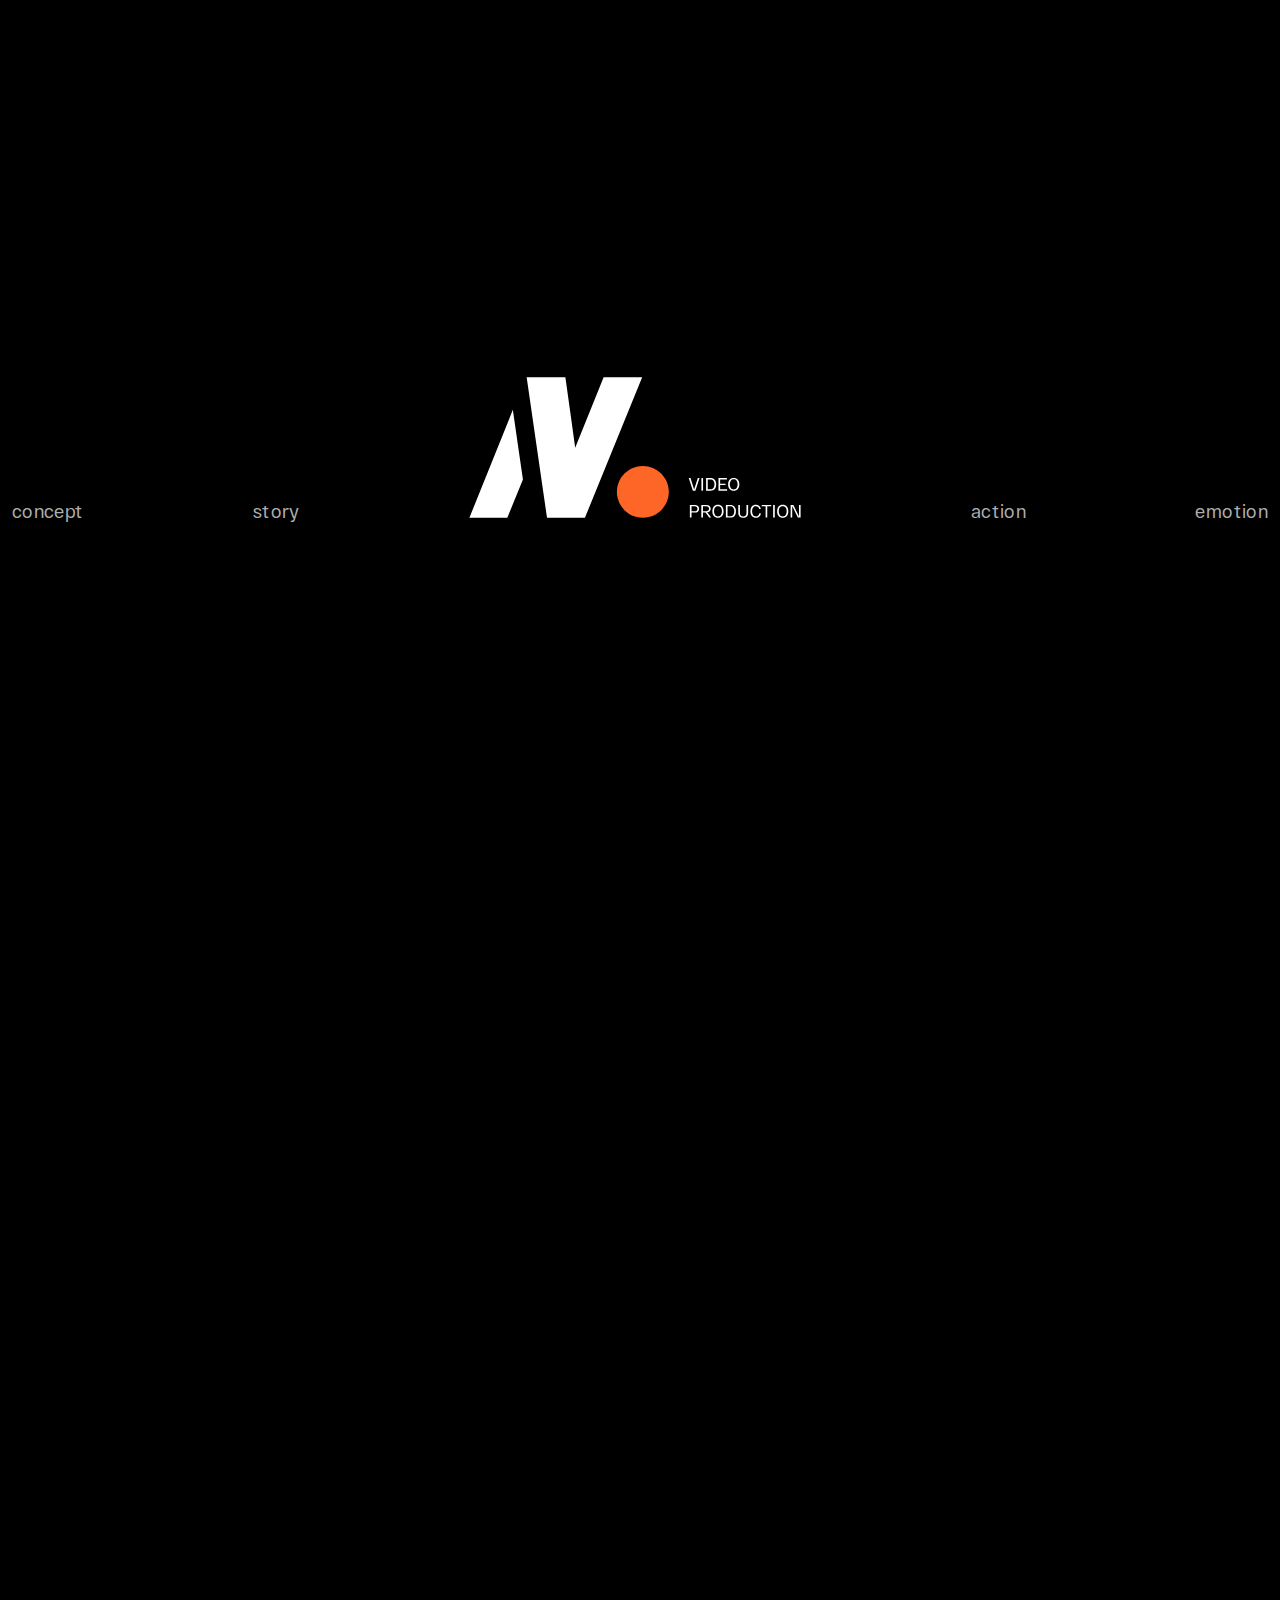
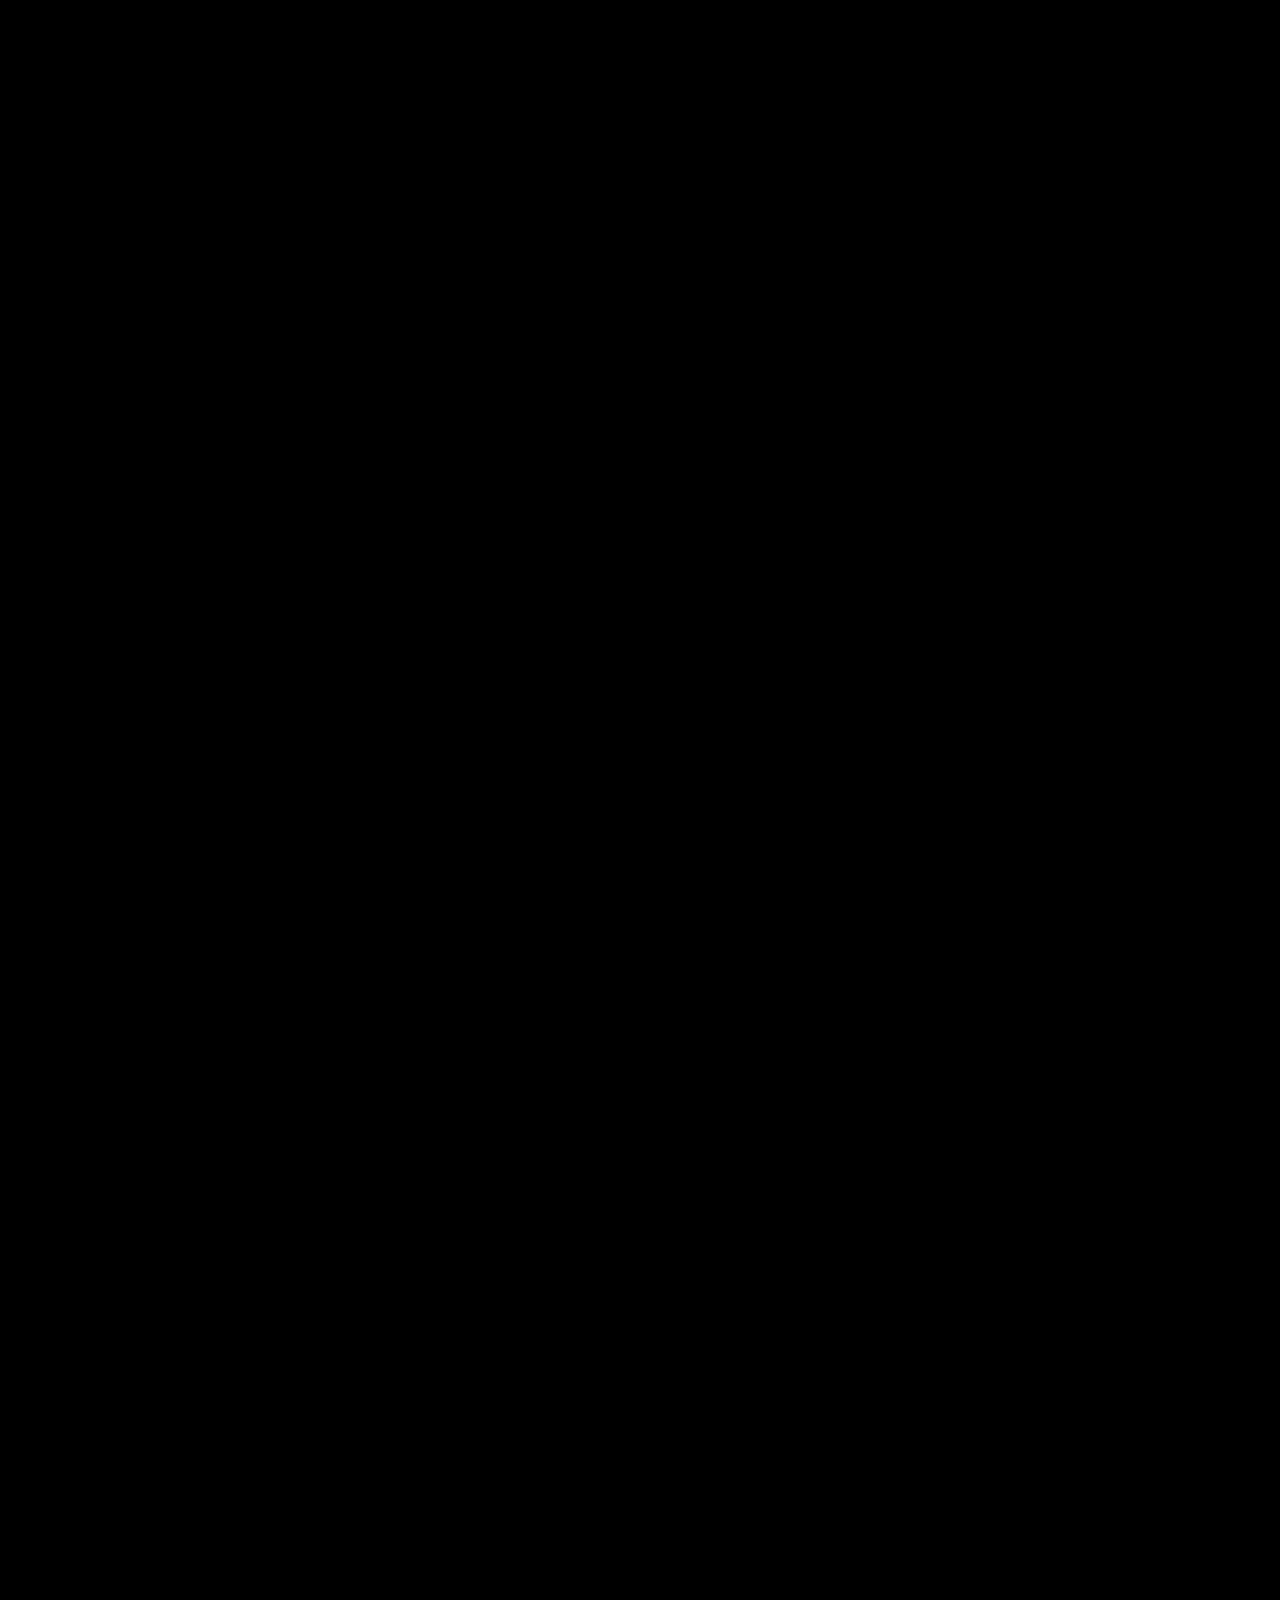
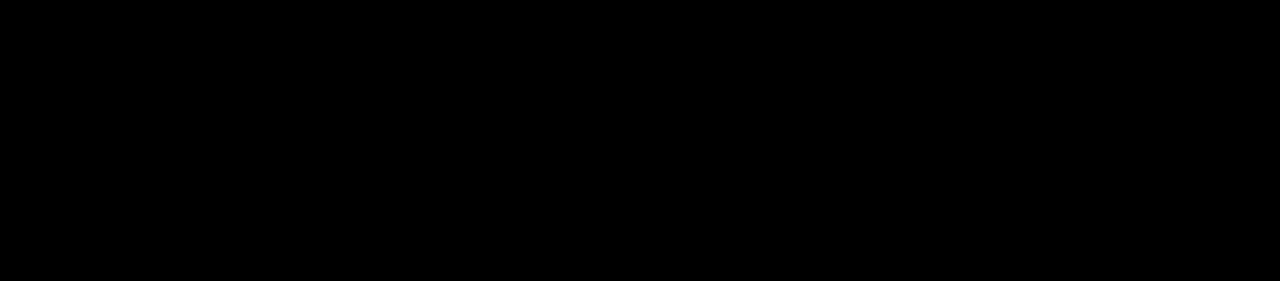
<file: works.html>
<!doctype html>
<html lang="uk" data-fls-cursor="">
	<head>
		<style data-fls-preloader="false" rel="preload">
			body > *:not(.fls-preloader) {opacity: 0;visibility: hidden;}[data-fls-preloader-loaded] body > *:not(.fls-preloader) {transition: opacity 0.5s ease 0s;opacity: 1;visibility: visible;}
		</style>
		<meta charset="UTF-8">
		<meta name="viewport" content="width=device-width, initial-scale=1.0">
		<link rel="preload" href="./assets/fonts/RFDewiExpanded-Semibold.woff2" as="font" type="font/woff2" crossorigin="anonymous">
		<link rel="preload" href="./assets/fonts/RFDewiExpanded-Regular.woff2" as="font" type="font/woff2" crossorigin="anonymous">
		<link rel="preload" href="./assets/fonts/RFDewiExpanded-Bold.woff2" as="font" type="font/woff2" crossorigin="anonymous">
		<link rel="preload" href="./assets/fonts/RFDewiExpanded-Black.woff2" as="font" type="font/woff2" crossorigin="anonymous">
		<link rel="preload" href="./assets/fonts/RFDewi-Semibold.woff2" as="font" type="font/woff2" crossorigin="anonymous">
		<link rel="preload" href="./assets/fonts/RFDewi-Regular.woff2" as="font" type="font/woff2" crossorigin="anonymous">
		<link rel="preload" href="./assets/fonts/RFDewi-Bold.woff2" as="font" type="font/woff2" crossorigin="anonymous">
		<link rel="shortcut icon" href="./assets/img/favicon.ico">
		<title>Проєкти</title>
		<script type="module" src="./js/app.min.js?v=1753978682771" crossorigin="anonymous"></script>
		<link rel="stylesheet" crossorigin="" href="./css/app.min.css?v=1753978682771">
	</head>
	<body>
		<div class="wrapper">
			<header class="header header--absolute">
				<div class="header__container">
					<a href="index.html" class="header__logo">
						<img src="./assets/img/logo.svg" alt="logo">
					</a>
					<div class="header__menu menu">
						<button type="button" data-fls-menu="" class="menu__icon icon-menu"></button>
						<button type="button" class="menu__btn">МЕНЮ</button>
						<nav class="menu__body">
							<ul class="menu__list">
								<li class="menu__item">
									<a href="index.html#about" class="menu__link">Про мене</a>
								</li>
								<li class="menu__item">
									<a href="#works" class="menu__link">Проєкти</a>
								</li>
								<li class="menu__item">
									<a href="index.html#production" class="menu__link">Послуги</a>
								</li>
								<li class="menu__item">
									<a href="index.html#collaboration" class="menu__link">Співпраця</a>
								</li>
								<li class="menu__item">
									<a href="#contacts" class="menu__link">Контакти</a>
								</li>
							</ul>
							<div class="menu__contacts">
								<a href="https://vimeo.com/vasiltsivm?fbclid=PAZXh0bgNhZW0CMTEAAad7YsFnrvorFssGHlw7DP_GbGS6KdHhIwP45ZS0Av79lbhyGA5PlYPPGmj35w_aem_unUJXWqvQMtWcOjYBM19aw" class="menu__contact" target="_blank">VIMEO</a>
								<a href="https://www.instagram.com/vasiltsiv_movie/?source=omni_redirect" class="menu__contact" target="_blank">INSTAGRAM</a>
								<a href="tel:+380950204295" class="menu__contact">+380 95 020 42 95</a>
							</div>
						</nav>
					</div>
				</div>
			</header>
			<main class="page">
				<section class="promo">
					<div class="promo__container">
						<h1 class="promo__title">IDEA. VISION. RESULT.</h1>
						<div class="promo__subtitle">проєкти</div>
					</div>
					<picture>
						<source srcset="./assets/img/works-bg-mob.webp" type="image/jpg" media="(max-width: 767.98px)">
						<img class="promo__bg" alt="Image" src="./assets/img/works-bg.webp">
					</picture>
				</section>
				<section class="section-block" id="works">
					<div class="section-block__container">
						<div class="section-block__inner">
							<div class="section-block__aside">
								<h2 class="section-block__title">\ проєкти</h2>
							</div>
							<div class="section-block__body works">
								<div class="works__head">
									<div class="works__subtitle">Категорії</div>
									<div class="works__filters">
										<button type="button" class="works__filter active" data-filter="all">Всі роботи</button>
										<button type="button" class="works__filter" data-filter="presentation">Презентаційні</button>
										<button type="button" class="works__filter" data-filter="ads">Рекламні</button>
										<button type="button" class="works__filter" data-filter="subject">Предметні</button>
										<button type="button" class="works__filter" data-filter="reportage">Репортажні</button>
										<button type="button" class="works__filter" data-filter="socials">для Instagram / TikTok</button>
										<button type="button" class="works__filter" data-filter="yt">для Youtube</button>
									</div>
								</div>
								<div class="works__items">
									<a href="#" class="works__card" data-category="presentation">
										<div class="works__card-head">
											<div class="works__card-img">
												<img alt="Image" src="./assets/img/projects/image-1.webp">
											</div>
											<div class="works__card-categories">
												<span>рекламний</span>
												<span>предметний</span>
												<span>для Instagram / TikTok</span>
											</div>
											<div class="works__card-btn">Play</div>
										</div>
										<div class="works__card-body">
											<div class="works__card-title">VOODOO ECOM</div>
											<div class="works__card-text">Твори свій шлях</div>
										</div>
									</a>
									<a href="#" class="works__card" data-category="presentation">
										<div class="works__card-head">
											<div class="works__card-img">
												<img alt="Image" src="./assets/img/projects/image-8.webp">
											</div>
											<div class="works__card-categories">
												<span>рекламний</span>
												<span>предметний</span>
												<span>для Instagram / TikTok</span>
											</div>
											<div class="works__card-btn">Play</div>
										</div>
										<div class="works__card-body">
											<div class="works__card-title">Poelle</div>
											<div class="works__card-text">Зйомка нової чоловічої колекції
                                аксесуарів</div>
										</div>
									</a>
									<a href="#" class="works__card" data-category="subject">
										<div class="works__card-head">
											<div class="works__card-img">
												<img alt="Image" src="./assets/img/projects/image-9.webp">
											</div>
											<div class="works__card-categories">
												<span>рекламний</span>
												<span>предметний</span>
												<span>для Instagram / TikTok</span>
											</div>
											<div class="works__card-btn">Play</div>
										</div>
										<div class="works__card-body">
											<div class="works__card-title">Nordfield</div>
											<div class="works__card-text">Впевненість у кожній деталі</div>
										</div>
									</a>
									<a href="#" class="works__card" data-category="ads">
										<div class="works__card-head">
											<div class="works__card-img">
												<img alt="Image" src="./assets/img/projects/image-7.webp">
											</div>
											<div class="works__card-categories">
												<span>рекламний</span>
												<span>предметний</span>
												<span>для Instagram / TikTok</span>
											</div>
											<div class="works__card-btn">Play</div>
										</div>
										<div class="works__card-body">
											<div class="works__card-title">ARMY 24</div>
											<div class="works__card-text">Спокій, коли довкола шум</div>
										</div>
									</a>
									<a href="#" class="works__card" data-category="yt">
										<div class="works__card-head">
											<div class="works__card-img">
												<img alt="Image" src="./assets/img/projects/image-4.webp">
											</div>
											<div class="works__card-categories">
												<span>рекламний</span>
												<span>предметний</span>
												<span>для Instagram / TikTok</span>
											</div>
											<div class="works__card-btn">Play</div>
										</div>
										<div class="works__card-body">
											<div class="works__card-title">Poelle</div>
											<div class="works__card-text">Нова колекція -20%</div>
										</div>
									</a>
									<a href="#" class="works__card" data-category="reportage">
										<div class="works__card-head">
											<div class="works__card-img">
												<img alt="Image" src="./assets/img/projects/image-6.webp">
											</div>
											<div class="works__card-categories">
												<span>рекламний</span>
												<span>предметний</span>
												<span>для Instagram / TikTok</span>
											</div>
											<div class="works__card-btn">Play</div>
										</div>
										<div class="works__card-body">
											<div class="works__card-title">K2 Promotion</div>
											<div class="works__card-text">Промо ролик перед поєдинком</div>
										</div>
									</a>
									<a href="#" class="works__card" data-category="yt">
										<div class="works__card-head">
											<div class="works__card-img">
												<img alt="Image" src="./assets/img/projects/image-5.webp">
											</div>
											<div class="works__card-categories">
												<span>рекламний</span>
												<span>предметний</span>
												<span>для Instagram / TikTok</span>
											</div>
											<div class="works__card-btn">Play</div>
										</div>
										<div class="works__card-body">
											<div class="works__card-title">Poelle</div>
											<div class="works__card-text">Вибір, що змінює все</div>
										</div>
									</a>
									<a href="#" class="works__card" data-category="socials">
										<div class="works__card-head">
											<div class="works__card-img">
												<img alt="Image" src="./assets/img/projects/image-3.webp">
											</div>
											<div class="works__card-categories">
												<span>рекламний</span>
												<span>предметний</span>
												<span>для Instagram / TikTok</span>
											</div>
											<div class="works__card-btn">Play</div>
										</div>
										<div class="works__card-body">
											<div class="works__card-title">Noir Play</div>
											<div class="works__card-text">Ігри від яких не відірватися</div>
										</div>
									</a>
								</div>
								<button type="button" class="works__more">
									<span>Завантажити ще</span>
									<svg width="26" height="12" viewbox="0 0 26 12" fill="none" xmlns="http://www.w3.org/2000/svg">
										<path d="M25.3203 0.767578L13 11.0342L0.679688 0.767578L1.32031 0L13 9.73242L24.6797 0L25.3203 0.767578Z" fill="currentColor"></path>
									</svg>
								</button>
							</div>
						</div>
					</div>
				</section>
			</main>
			<footer class="footer" id="contacts">
				<div class="footer__container">
					<div class="footer__body">
						<a href="index.html" class="footer__logo">
							<img src="./assets/img/logo-2.svg" alt="logo">
						</a>
						<div class="footer__columns">
							<ul class="footer__list">
								<li class="footer__item">
									<a href="https://vimeo.com/vasiltsivm?fbclid=PAZXh0bgNhZW0CMTEAAad7YsFnrvorFssGHlw7DP_GbGS6KdHhIwP45ZS0Av79lbhyGA5PlYPPGmj35w_aem_unUJXWqvQMtWcOjYBM19aw" class="footer__link" target="_blank">VIMEO</a>
								</li>
								<li class="footer__item">
									<a href="https://www.instagram.com/vasiltsiv_movie/?source=omni_redirect" class="footer__link" target="_blank">INSTAGRAM</a>
								</li>
							</ul>
							<ul class="footer__list">
								<li class="footer__item">
									<a href="mailto:vasiltsivmovie@gmail.com" class="footer__link">vasiltsivmovie@gmail.com</a>
								</li>
								<li class="footer__item">
									<a href="tel:+380950204295" class="footer__link">+380 95 020 42 95</a>
								</li>
							</ul>
						</div>
						<div class="footer__btns">
							<a href="chat.html" class="footer__btn button-white">
								Безкоштовна
								<br>
								консультація
							</a>
							<button type="button" class="footer__btn button scroll-top">Вгору</button>
						</div>
					</div>
				</div>
			</footer>
		</div>
	</body>
</html>
</file>
<file: css/app.min.css>
*{border:0;margin:0;padding:0}*,:after,:before{box-sizing:border-box}:after,:before{display:inline-block}body,html{height:100%}body{line-height:1.5;scrollbar-gutter:stable;-ms-text-size-adjust:100%;-moz-text-size-adjust:100%;-webkit-text-size-adjust:100%;-webkit-font-smoothing:antialiased;-moz-osx-font-smoothing:grayscale}button,input,textarea{background-color:transparent;color:inherit;font-family:inherit;font-size:inherit;line-height:inherit}input,textarea{width:100%}label{display:inline-block}button,option,select{cursor:pointer}a{color:inherit;display:inline-block;text-decoration:none}ul li{list-style:none}img{height:auto;max-width:100%;vertical-align:middle}h1,h2,h3,h4,h5,h6{font-size:inherit;font-weight:inherit}@font-face{font-display:swap;font-family:RFDewiExpanded;font-style:normal;font-weight:600;src:url(../assets/fonts/RFDewiExpanded-Semibold.woff2) format("woff2")}@font-face{font-display:swap;font-family:RFDewiExpanded;font-style:normal;font-weight:400;src:url(../assets/fonts/RFDewiExpanded-Regular.woff2) format("woff2")}@font-face{font-display:swap;font-family:RFDewiExpanded;font-style:normal;font-weight:700;src:url(../assets/fonts/RFDewiExpanded-Bold.woff2) format("woff2")}@font-face{font-display:swap;font-family:RFDewiExpanded;font-style:normal;font-weight:900;src:url(../assets/fonts/RFDewiExpanded-Black.woff2) format("woff2")}@font-face{font-display:swap;font-family:RFDewi;font-style:normal;font-weight:600;src:url(../assets/fonts/RFDewi-Semibold.woff2) format("woff2")}@font-face{font-display:swap;font-family:RFDewi;font-style:normal;font-weight:400;src:url(../assets/fonts/RFDewi-Regular.woff2) format("woff2")}@font-face{font-display:swap;font-family:RFDewi;font-style:normal;font-weight:700;src:url(../assets/fonts/RFDewi-Bold.woff2) format("woff2")}:root{--font-family:RFDewi,sans-serif;--second-family:RFDewiExpanded,sans-serif;--third-family:Inter,sans-serif}body{background-color:#000;color:#fff;font-family:var(--font-family);font-size:1rem;min-width:20rem}[data-fls-scrolllock] body{overflow:hidden;overscroll-behavior:none;touch-action:none}.wrapper{display:flex;flex-direction:column;min-height:100%;overflow:clip}.wrapper>main{flex:1 1 auto}.wrapper>*{min-width:0}[class*=__container]{margin:0 auto;max-width:101.5rem;padding-left:.75rem;padding-right:.75rem}.overlay{background-color:#000;bottom:0;left:0;position:absolute;right:0;top:0;transform-origin:left bottom;z-index:3}.text-line .word{opacity:0}.link-circle{align-items:center;display:inline-flex;font-size:1rem;gap:.625rem;letter-spacing:.02em;line-height:150%;max-width:fit-content;text-transform:uppercase;transition:color .3s ease}.link-circle:before{animation:pulseCircle 2s linear infinite;background-color:#fe6627;border-radius:50%;content:"";height:.75rem;width:.75rem}@keyframes pulseCircle{0%{opacity:1}50%{opacity:0}to{opacity:1}}.title{font-family:var(--second-family);font-weight:700;letter-spacing:-.03em;line-height:127%;text-transform:uppercase}.button,.button-2,.button-white{aspect-ratio:1/1;border:.0625rem solid #fff;border-radius:50%;display:grid;font-size:.875rem;font-weight:400;line-height:150%;max-width:fit-content;min-width:8.75rem;padding:2.1875rem 1rem;place-content:center;text-align:center;transition:background .3s ease,color .3s ease,border .3s ease}.button-white{background-color:#fff;color:#000}.video-block{cursor:pointer;display:grid;height:100%;position:relative;transition:transform .5s ease;width:100%}.video-block.show-video{transform:scaleY(.95)}.video-block.show-video .video-block__img{opacity:0}.video-block.show-video .video-block__btn{opacity:1;visibility:visible}.video-block__img,.video-block__video{height:100%;left:0;object-fit:cover;pointer-events:none;position:absolute;top:0;width:100%}.video-block__img{object-position:top;transition:opacity .4s ease;z-index:3}.video-block__btn{aspect-ratio:1/1;backdrop-filter:blur(.25rem);background-color:hsla(0,0%,100%,.1);border-radius:50%;display:grid;font-family:var(--second-family);font-size:1rem;font-weight:400;left:50%;max-width:fit-content;min-width:7.5rem;opacity:0;padding:1.25rem .9375rem;place-content:center;position:absolute;text-align:center;text-transform:uppercase;top:50%;transform:scaleY(1.07) translate(-50%,-50%);transition:opacity .3s ease,visibility .3s ease;visibility:hidden;width:100%;z-index:4}.section-block{display:grid;margin-bottom:15.625rem}.section-block__container{display:grid;width:100%}.section-block__inner{display:grid;gap:1.25rem;grid-template-columns:21.125rem 1fr}.section-block__inner>:not(.section-block__aside){grid-column:2/-1}.section-block__aside{align-self:start;position:sticky;top:.625rem}.section-block__title{color:#7f7f7f;font-size:1rem;letter-spacing:.06em;line-height:150%;text-transform:uppercase}.section-block__body{min-width:0}.swiper-button-next,.swiper-button-prev{border:.0625rem solid #7f7f7f;border-radius:50%;color:#7f7f7f;display:grid;height:3.25rem;place-content:center;transition:border .3s ease,color .3s ease;width:3.25rem}.form-block{display:flex;flex-direction:column}.form-block>:not(:last-child){margin-bottom:1.75rem}.form-block__head{display:flex;flex-direction:column}.form-block__head:not(:last-child){margin-bottom:5rem}.contacts .form-block__head:not(:last-child){margin-bottom:3.875rem}.form-block__title{font-family:var(--second-family);font-weight:700;letter-spacing:-.04em;line-height:120%;text-transform:uppercase}.form-block__title:not(:last-child){margin-bottom:1.5625rem}.form-block__subtitle{color:#7f7f7f;font-family:var(--second-family);font-size:1.5rem;font-weight:400;letter-spacing:-.04em}.form-block__subtitle:not(:last-child){margin-bottom:.75rem}.form-block__text{color:#7f7f7f;font-family:var(--second-family);font-size:1.125rem;font-weight:400;line-height:133%}.form-block__body{display:flex;flex-direction:column;gap:5rem}.contacts .form-block__body{gap:3.875rem}.form-block__inner{display:flex;flex-direction:column;gap:3.125rem}.form-block__label{font-size:1.375rem;line-height:110%}.form-block__row{align-items:center;display:flex;flex-wrap:wrap;gap:1.25rem 2.1875rem}.form-block__error-text{color:#fe6627;font-size:1rem;line-height:133%;visibility:hidden}.--form-error .form-block__error-text{visibility:visible}.form-block__btns{align-items:center;display:flex;flex-wrap:wrap;gap:1.875rem}.form-block__send{grid-template-areas:"text"}.form-block__send span{grid-area:text;transition:opacity .3s ease,visibility .3s ease}.form-block__send span:nth-child(2){opacity:0;visibility:hidden}.form-block__send:disabled{background-color:#0f0f0f;border-color:#0f0f0f;color:#7f7f7f;pointer-events:none}.--send .form-block__send{background-color:#7cb338;border-color:#7cb338;color:#fff;pointer-events:none}.--send .form-block__send span:first-child{opacity:0;visibility:hidden}.--send .form-block__send span:nth-child(2){opacity:1;visibility:visible}.video-controlls{display:flex;flex-direction:column;position:relative;width:100%}.video-controlls video,.video-controlls.fullscreen-video video{height:100%;object-fit:contain;width:100%}.video-controlls__navigation{align-items:center;bottom:3%;display:flex;gap:2rem;left:5%;position:absolute;right:5%;z-index:2}.video-controlls__fullscreen,.video-controlls__mute{display:grid;flex-shrink:0;height:2.25rem;place-content:center;width:2.25rem}.video-controlls__progress{-webkit-appearance:none;appearance:none;background:#282828;cursor:pointer;flex:1 1 auto;height:.375rem;overflow:hidden;position:relative;width:100%}.video-controlls__progress::-webkit-slider-runnable-track{background:linear-gradient(to right,#ff6428 var(--progress,0),#333 0);height:100%}.video-controlls__progress::-webkit-slider-thumb{-webkit-appearance:none;appearance:none;background:transparent;border:none;box-shadow:none;height:0;margin-top:0;width:0}.video-controlls__progress::-moz-range-track{background:#282828;height:.375rem}.video-controlls__progress::-moz-range-progress{background:#ff6428;height:100%}.video-controlls__progress::-moz-range-thumb{background:transparent;border:none;height:0;width:0}.video-controlls__video-btn{aspect-ratio:1/1;backdrop-filter:blur(.25rem);background-color:hsla(0,0%,100%,.1);border-radius:50%;display:grid;font-family:var(--second-family);font-size:1rem;font-weight:400;height:7.5rem;left:50%;line-height:150%;opacity:0;padding:1.875rem .9375rem;place-content:center;pointer-events:none;position:absolute;text-transform:uppercase;top:50%;transform:translate(-50%,-50%);transition:opacity .3s ease;width:7.5rem;z-index:2}.video-paused .video-controlls__video-btn{opacity:1}.menu{align-items:center;display:grid;grid-template-areas:"menu";min-height:1.6875rem;pointer-events:none}.menu__btn{font-size:1rem;justify-self:end;letter-spacing:.02em;line-height:150%;max-width:fit-content;pointer-events:all}.menu__body,.menu__btn{grid-area:menu;transition:opacity .4s ease,visibility .4s ease,transform .4s ease}.menu__body{opacity:0;pointer-events:none;position:relative;transform:translateY(-.3125rem);visibility:hidden;z-index:3}.menu__list{align-items:center;display:flex;flex-wrap:wrap;gap:.625rem 1.25rem}.menu__link{font-size:1rem;letter-spacing:.02em;line-height:150%;text-transform:uppercase;transition:color .3s ease}.menu__contacts{display:none}.menu__contact{font-size:.875rem;line-height:143%;text-transform:uppercase}.icon-menu{display:none}.fls-preloader{align-items:center;background-color:#000;display:flex;height:100%;justify-content:center;left:0;pointer-events:none;position:fixed;top:0;transition:opacity .8s ease,visibility .8s ease;width:100%;z-index:-1}.fls-preloader__body{align-items:flex-end;display:flex;gap:1.25rem;justify-content:space-between;max-width:102.75rem;padding:1.25rem .75rem;width:100%}.fls-preloader__text{color:#aeaeae;font-size:1.125rem;letter-spacing:.02em;line-height:133%}.fls-preloader__logo{max-width:20.75rem}.fls-preloader__logo svg{width:100%}[data-fls-preloader-loaded] .fls-preloader__logo{opacity:0;transition:opacity .3s}@keyframes pulseColor{0%{opacity:1}50%{opacity:0}to{opacity:1}}.fls-preloader__pulse{animation:pulseColor 2s linear infinite}[data-fls-preloader-loaded] .fls-preloader{opacity:0;visibility:hidden}[data-fls-cursor] *{cursor:none!important}.fls-cursor{height:100%;left:0;pointer-events:none;position:fixed;top:0;width:100%;z-index:999}.fls-cursor__shadow{height:3.125rem;position:fixed;transition:all .05s linear 0s;width:3.125rem;will-change:transform}.fls-cursor__shadow:after{animation:rotate 5s linear infinite;border:.1875rem solid rgba(254,102,39,.8);content:"";height:100%;left:0;position:absolute;top:0;width:100%}@keyframes rotate{0%{transform:rotate(0deg)}to{transform:rotate(-1turn)}}.fls-cursor__pointer{height:.75rem;left:0;position:fixed;top:0;width:.75rem}.fls-cursor__pointer:after{background-color:#fe6627;border-radius:50%;content:"";height:100%;left:0;position:absolute;top:0;transition:all .5s ease;width:100%}.fls-cursor.--hover .fls-cursor__pointer:after{background-color:rgba(254,102,39,.4);transform:scale(5)}.fls-cursor.--active .fls-cursor__pointer:after{background-color:rgba(254,102,39,.4);transform:scale(6);transition:all .3s ease}.header{padding:2.5rem 0;position:relative}.header--absolute{left:0;position:absolute;top:0;width:100%;z-index:15}.header__container{align-items:center;display:flex;gap:1.25rem;justify-content:space-between}.header__logo{max-width:2.375rem}.header__logo img{object-fit:cover;width:100%}.promo{display:flex;flex-direction:column;margin-bottom:6.875rem;min-height:37.5rem;padding:12.5rem 0 6.25rem;position:relative;z-index:3}.promo:before{background-color:rgba(0,0,0,.4);bottom:0;content:"";height:100%;left:0;pointer-events:none;position:absolute;right:0;top:0;width:100%;z-index:-1}.promo__container{align-items:center;display:flex;flex:1 1 auto;flex-direction:column;gap:.5rem;justify-content:center;text-align:center;width:100%}.promo__title{font-weight:700;letter-spacing:-.03em;line-height:127%}.promo__subtitle,.promo__title{font-family:var(--second-family);text-transform:uppercase}.promo__subtitle{font-size:1.375rem;font-weight:400;line-height:109%}.promo__bg{bottom:0;height:100%;left:0;object-fit:cover;pointer-events:none;position:absolute;right:0;top:0;width:100%;z-index:-2}.works__head{display:flex;flex-direction:column;gap:1.875rem;margin-bottom:6.875rem}.works__subtitle{font-family:var(--second-family);font-size:1.375rem;font-weight:400;line-height:109%;text-transform:uppercase}.works__filters{align-items:center;display:flex;flex-wrap:wrap;gap:1.25rem 2.1875rem;max-width:51.5625rem;width:100%}.works__filter{font-size:1rem;letter-spacing:.02em;line-height:150%;text-transform:uppercase;transition:color .3s ease}.works__filter.active{color:#fe6627}.works__items{display:grid;gap:4.625rem .625rem;grid-template-columns:repeat(auto-fill,minmax(20rem,1fr))}.works__items:not(:last-child){margin-bottom:6.875rem}.works__card{display:flex;flex-direction:column;gap:1.875rem;transition:opacity .4s ease,transform .4s ease}.works__card-head{display:grid;position:relative}.works__card-head:before{background-color:rgba(0,0,0,.3);bottom:0;content:"";left:0;opacity:0;position:absolute;right:0;top:0;transition:opacity .3s ease;z-index:2}.works__card-img{aspect-ratio:408/650;overflow:hidden;position:relative;transition:transform .3s ease}.works__card-img img{height:100%;object-fit:cover;width:100%}.works__card-img:after,.works__card-img:before{background-color:#000;content:"";height:0;left:0;position:absolute;top:0;transition:height .3s ease;width:100%;z-index:2}.works__card-img:after{bottom:0;top:auto}.works__card-categories{bottom:2.5rem;color:#7f7f7f;flex-wrap:wrap;font-size:.875rem;left:1.25rem;line-height:150%;opacity:0;position:absolute;right:1.25rem;transition:opacity .3s ease;z-index:3}.works__card-categories,.works__card-categories>:not(:last-child){align-items:center;display:flex;gap:.3125rem}.works__card-categories>:not(:last-child):after{content:"|"}.works__card-btn{aspect-ratio:1/1;backdrop-filter:blur(.25rem);background-color:hsla(0,0%,100%,.1);border-radius:50%;display:grid;font-family:var(--second-family);font-size:1rem;font-weight:400;left:50%;max-width:fit-content;min-width:7.5rem;opacity:0;padding:1.25rem .9375rem;place-content:center;position:absolute;text-align:center;text-transform:uppercase;top:50%;transform:translate(-50%,-50%);transition:opacity .3s ease,visibility .3s ease;visibility:hidden;width:100%;z-index:4}.works__card-body{display:flex;flex-direction:column;gap:.5rem;padding-right:1.25rem}.works__card-title{font-family:var(--second-family);font-size:1.625rem;font-weight:400;letter-spacing:-.08em;line-height:100%;overflow:hidden;text-overflow:ellipsis;white-space:nowrap}.works__card-text{display:-webkit-box;-webkit-line-clamp:2;-webkit-box-orient:vertical;overflow:hidden;text-overflow:ellipsis}.works__card-text,.works__more{font-size:1rem;letter-spacing:.02em;line-height:150%}.works__more{align-items:center;display:flex;flex-direction:column;gap:.5rem;margin:0 auto;max-width:fit-content;text-align:center;transition:color .3s}.footer{background-color:#0f0f0f;padding:5rem 0}.footer.footer--2{background-color:transparent;padding:3.75rem 0 5.625rem}.footer.footer--2 .footer__container{max-width:101.5rem}.footer__container{max-width:95.5rem}.footer__body{align-items:center;column-gap:1.25rem;display:flex;flex-wrap:wrap;justify-content:space-between;row-gap:3.125rem}.footer__logo{max-width:23.25rem}.footer__logo img{object-fit:cover;width:100%}.footer__columns{display:grid;grid-template-columns:repeat(2,auto);row-gap:1.5rem}.footer__list{display:flex;flex-direction:column;gap:1.5rem}.footer__link{color:#7f7f7f;font-size:1rem;letter-spacing:.06em;line-height:150%;transition:color .3s}.footer__link[href*="mailto:"]{word-break:break-word}.footer__btns{align-items:center;display:flex;gap:1.25rem}.footer__inner{position:relative}.footer__inner .footer__list{align-items:center;display:flex;flex-direction:row;flex-wrap:wrap;gap:1.25rem;justify-content:space-around}.footer__title{color:#0f0f0f;font-family:var(--second-family);font-weight:900;left:0;line-height:120%;pointer-events:none;position:absolute;right:0;text-align:center;text-transform:uppercase;top:0;z-index:-1}.project-page{display:flex;flex-direction:column;min-height:100svh;padding-bottom:1.875rem}.project-page__container{display:flex;flex:1 1 auto;flex-direction:column;width:100%}.project-page__head{padding:3.125rem 0}.project-page__close{align-items:center;display:flex;font-size:1rem;gap:.625rem;letter-spacing:.02em;line-height:150%;max-width:fit-content;transition:color .3s ease}.project-page__body{align-items:center;display:flex;flex:1 1 auto;gap:1.875rem;justify-content:space-between;margin:0 auto;max-width:90.75rem;width:100%}.project-page__content{max-width:22.5rem;width:100%}.project-page__title{font-family:var(--second-family);font-size:1.625rem;font-weight:400;letter-spacing:-.08em;line-height:100%}.project-page__title:not(:last-child){margin-bottom:.5rem}.project-page__text{display:flex;flex-direction:column;font-size:1rem;gap:.5rem;letter-spacing:.02em;line-height:150%}.project-page__text:not(:last-child){margin-bottom:1.875rem}.project-page__categories{color:#7f7f7f;flex-wrap:wrap;font-size:.875rem;line-height:143%;transition:opacity .3s ease}.project-page__categories,.project-page__categories>:not(:last-child){align-items:center;display:flex;gap:.3125rem}.project-page__categories>:not(:last-child):after{content:"|"}.project-page__video-inner{display:grid;gap:1.875rem;max-width:62.5rem;place-content:center;width:100%}.project-page__video{display:grid;position:relative}.project-page__video video{aspect-ratio:16/9;height:calc(100svh - 9.625rem);max-width:100%;min-height:25rem;object-fit:cover;width:auto}.project-page__video.vertical video{aspect-ratio:9/16}.spollers{counter-reset:item;display:grid;gap:1.875rem;list-style-type:none}.spollers__item{border-bottom:.0625rem solid hsla(0,0%,100%,.2);padding-bottom:1.875rem}.spollers__title{align-items:center;cursor:pointer;display:flex;font-size:1.375rem;font-weight:600;gap:.9375rem;letter-spacing:.01em;line-height:120%;list-style:none;position:relative;text-align:left;text-transform:uppercase;width:100%}.spollers__title::-webkit-details-marker,.spollers__title::marker{display:none}.spollers__title:before{align-items:center;align-self:flex-start;color:#7f7f7f;content:counter(item,decimal-leading-zero);counter-increment:item;display:flex;font-size:1rem;font-weight:600;letter-spacing:.02em;line-height:150%;min-height:2.5rem;min-width:1.5rem;text-transform:uppercase;transition:color .6s ease}.spollers__title:after{background-color:transparent;background-image:url(../assets/img/icons/plus.svg);background-position:50%;background-repeat:no-repeat;background-size:1rem 1rem;border:.0625rem solid #7f7f7f;border-radius:50%;content:"";flex-shrink:0;height:2.5rem;margin-left:auto;transition:background .2s,border .3s ease;width:2.5rem}.spollers__title.--spoller-active:after{background-color:#fff;background-image:url(../assets/img/icons/minus.svg);border-color:#fff}.spollers__title.--spoller-active:before{color:#fe6627}.spollers__body{letter-spacing:.02em;padding:1.0625rem 0 0 2.4375rem;text-transform:uppercase}.swiper{overflow:hidden}.swiper-initialized{touch-action:pan-y}.swiper-wrapper{box-sizing:content-box;display:flex;height:100%;position:relative;width:100%}.swiper-vertical .swiper-wrapper{flex-direction:column}.swiper-autoheight .swiper-wrapper{align-items:flex-start}.swiper-initialized .swiper-slide{flex-shrink:0}.swiper-android .swiper-slide,.swiper-android .swiper-wrapper{transform:translateZ(0)}.swiper-button-lock{display:none!important}.scroll-line{margin-bottom:15.625rem}.scroll-line__items{position:relative}.scroll-line__items:not(:last-child){margin-bottom:1.5625rem}.scroll-line__items:after,.scroll-line__items:before{background:linear-gradient(272deg,transparent,#000);content:"";height:100%;position:absolute;top:0;width:16.9375rem;z-index:2}.scroll-line__items:before{left:0}.scroll-line__items:after{right:0;transform:rotate(-180deg)}.scroll-line__item{align-items:center;display:flex;gap:3.375rem;letter-spacing:.04em;line-height:132%;margin-right:3.375rem!important;text-transform:uppercase}.scroll-line__item:after{content:"\\"}.scroll-line__title{letter-spacing:.06em;padding:0 .75rem;text-align:center;text-transform:uppercase}.hero{height:calc(100svh - 6.6875rem);margin-bottom:9.375rem;min-height:28.125rem;padding:1.0625rem 0 5.3125rem}.hero__inner{position:relative}.hero__title{font-family:var(--second-family);font-weight:900;left:50%;letter-spacing:-.02em;line-height:119%;pointer-events:none;position:absolute;text-align:center;text-transform:uppercase;top:50%;transform:translate(-50%,-50%);width:100%;z-index:5;-webkit-text-stroke:.125rem #fff;color:transparent;opacity:0}.hero__body{display:flex;gap:1.25rem;justify-content:space-between}.hero__projects{display:flex;gap:.625rem;height:calc(100svh - 13.0625rem);max-width:66.5rem;min-height:21.375rem;width:100%}.hero__project{height:100%;overflow:hidden;width:100%}.hero__project img{transform:scale(1.2)}.hero__info{display:flex;flex-direction:column;gap:1.25rem;max-width:29.87%;width:100%}.hero__info .hero__project{height:68.9%}.hero__info-body{display:flex;flex-direction:column;flex-grow:1;gap:1.25rem;justify-content:center}.hero__text{font-size:1.125rem;letter-spacing:.02em;line-height:133%;max-width:18.75rem}.hero__link{opacity:0}.hero__mob-bg{display:none}.about__head{display:flex;flex-direction:column;gap:.9375rem;margin-bottom:5rem}.about__title{max-width:37.5rem}.about__subtitle{font-family:var(--second-family);font-size:2.125rem;letter-spacing:-.06em;line-height:100%}.about__body{align-items:flex-start;display:flex;gap:3.75rem}.about__left{gap:7.5rem;max-width:56.84%;width:100%}.about__left,.about__text{display:flex;flex-direction:column}.about__text{gap:3.75rem;letter-spacing:.012em;max-width:37.5rem;text-align:justify;text-transform:uppercase}.about__text>*{opacity:0}.about__img{overflow:hidden;position:relative}.about__img img{object-fit:cover;transform:scale(1.2);width:100%}.about__right{gap:6.25rem;max-width:38.33%;width:100%}.about__features,.about__right{display:flex;flex-direction:column}.about__features{gap:3.4375rem}.about__item{display:flex;flex-direction:column;gap:.9375rem;letter-spacing:.012em;max-width:23.125rem;opacity:0;text-transform:uppercase}.about__item-title{font-size:2.125rem;font-weight:700;letter-spacing:.01em;line-height:100%}.about__item-line{display:none}#projects{min-height:100vh;overflow:hidden;padding-top:.9375rem}.projects{display:flex;flex-direction:column;height:94svh;min-width:0}.projects__head{align-items:center;display:flex;flex-wrap:wrap;margin-bottom:3.75rem}.projects__btn{min-width:7.5rem}.projects__thumbs{margin-left:auto;max-width:12.1875rem;padding:0 1.25rem;position:relative;width:100%}.projects__thumbs:after,.projects__thumbs:before{background:linear-gradient(272deg,transparent,#000);content:"";height:100%;position:absolute;top:0;width:2.5rem;z-index:2}.projects__thumbs:before{left:0}.projects__thumbs:after{right:0;transform:rotate(-180deg)}.projects__thumbs-slide{display:flex;flex-direction:column;gap:.625rem}.projects__thumbs-slide.active .projects__thumbs-num{color:#fff}.projects__thumbs-slide.active .projects__thumbs-lines span{background-color:#fff}.projects__thumbs-num{color:#7f7f7f;font-size:.75rem;letter-spacing:.08em;line-height:100%;text-align:center;text-transform:uppercase;transition:color .4s;width:100%}.projects__thumbs-lines{align-items:end;display:grid;gap:.625rem;grid-template-columns:repeat(3,1fr)}.projects__thumbs-lines:after,.projects__thumbs-lines:before{background:url(../assets/img/icons/lines.svg) bottom/contain no-repeat;content:"";height:.6875rem;width:.75rem}.projects__thumbs-lines span{background-color:#7f7f7f;display:block;height:1.125rem;margin:0 auto;transition:background .4s ease;width:.0625rem}.projects__slider{flex:1 1 auto;overflow:visible}.projects__wrapper{will-change:transform}.projects__card{display:flex;flex-direction:column;gap:1.875rem}.projects__card-bg{flex:1 1 auto}.projects__card-bg:before{background-color:rgba(0,0,0,.15);bottom:0;content:"";left:0;opacity:0;position:absolute;right:0;top:0;transition:opacity .3s ease;z-index:2}.projects__card-title{align-items:center;display:flex;font-family:var(--second-family);font-size:1rem;font-weight:600;justify-content:center;text-align:center;text-transform:uppercase}.production__head{display:flex;margin-bottom:6.875rem}.production__head-body{display:flex;flex-direction:column;gap:2.5rem;max-width:fit-content}.production__text{letter-spacing:.06em;max-width:28.125rem;text-align:justify;text-transform:uppercase}.production__btn{align-self:flex-end;min-width:11.25rem}.production__rows{border-top:.0625rem solid #7f7f7f;counter-reset:item;display:flex;flex-direction:column;gap:.625rem;padding-top:3.75rem}.production__row{align-items:start;display:grid;gap:1rem;grid-template-columns:7.5rem 1fr;padding:3.125rem 0;position:relative;transition:color .6s ease .1s;z-index:2}.production__row>*{grid-column:2/-1}.production__row.is-open{color:#000}.production__row.is-open .production__row-title{margin-bottom:1.5rem}.production__row.is-open .production__row-arrow{transform:rotate(-90deg)}.production__row.is-open .production__row-content{grid-template-rows:1fr}.production__row.is-open .production__row-text li{opacity:1}.production__row.is-open:after{height:100%}.production__row:before{content:counter(item,decimal-leading-zero);counter-increment:item;font-family:var(--second-family);font-size:2.125rem;font-weight:400;letter-spacing:-.06em;line-height:100%}.production__row:after{background-color:#fff;content:"";height:0;left:calc(50% - 22.375rem);position:absolute;top:0;transform:translate(calc(-50% + 11.1875rem));transition:height .6s ease;width:100vw;z-index:-1}.production__row-title{align-items:center;display:flex;font-family:var(--second-family);font-size:2.125rem;font-weight:400;gap:.625rem;letter-spacing:-.06em;line-height:100%;margin-bottom:0;min-height:2.125rem;transition:margin .6s ease}.production__row-arrow{display:none}.production__row-content{display:grid;grid-template-rows:0fr;transition:grid-template-rows .6s ease}.production__row-text{letter-spacing:.06em;line-height:150%;overflow:hidden;text-transform:uppercase}.production__row-text ul{padding-left:1.25rem}.production__row-text ul li{list-style:disc;opacity:0;transition:opacity .6s ease .3s}.collaboration__head{display:flex;margin-bottom:9.375rem}.collaboration__title{max-width:41.9375rem;width:100%}.collaboration__arrows{align-items:center;align-self:flex-end;display:flex;gap:1.875rem;max-width:fit-content}.collaboration__slider{max-width:46.625rem;overflow:visible;padding-bottom:3.75rem;position:relative}.collaboration__slider:after,.collaboration__slider:before{background:linear-gradient(272deg,transparent,#000 80%);bottom:-.5rem;content:"";height:calc(100% + .5rem);position:absolute;width:50vw;z-index:3}.collaboration__slider:before{right:100%}.collaboration__slider:after{left:90%;transform:rotate(-180deg)}.collaboration__wrapper{counter-reset:item}.collaboration__slide{display:flex;flex-direction:column;gap:1.5rem;position:relative}.collaboration__slide:after{background-color:#000;border:.0625rem solid #7f7f7f;border-radius:50%;bottom:-4.25rem;content:"";height:1rem;left:0;position:absolute;transition:border .3s ease .3s,background .3s ease .3s;width:1rem;z-index:2}.collaboration__slide.swiper-slide-active:after{background-color:#fe6627;border-color:#fe6627;transition:border .3s ease .6s,background .3s ease .6s}.collaboration__slide-title{align-items:flex-start;display:flex;font-size:1.375rem;font-weight:700;gap:.5rem;line-height:109%;text-transform:uppercase}.collaboration__slide-title:before{content:counter(item) ".";counter-increment:item}.collaboration__slide-text{display:flex;flex-direction:column;gap:.9375rem;letter-spacing:.02em;line-height:150%;max-width:25rem}.collaboration__slide-text ul{padding-left:1.25rem}.collaboration__slide-text ul li{list-style:disc}.collaboration__line{background:linear-gradient(90deg,hsla(0,0%,50%,0),#7f7f7f 20%,#7f7f7f 80%,hsla(0,0%,50%,0));bottom:-.0625rem;height:.0625rem;left:50%;position:absolute;transform:translate(-47%);width:100vw;z-index:-1}input[type=email],input[type=tel],input[type=text],textarea{-webkit-appearance:none;-moz-appearance:none;appearance:none}.input{border-bottom:.0625rem solid #7f7f7f;border-radius:0!important;caret-color:inherit;font-size:1.125rem;height:2.75rem;letter-spacing:.02em;line-height:133%;outline:none;padding-bottom:1.25rem;width:100%}.input.--form-focus{border-color:#fff}.input.--form-error{border-color:#fe6627}.input:-webkit-autofill,.input:-webkit-autofill:active,.input:-webkit-autofill:focus,.input:-webkit-autofill:hover{-webkit-box-shadow:inset 0 0 0 62.5rem #000!important;-webkit-text-fill-color:#fff!important;background:#000!important;color:#fff!important}.input[placeholder]:not([data-fls-placeholder-nohiden])::placeholder{color:#7f7f7f;transition:opacity .3s}.input[placeholder]:not([data-fls-placeholder-nohiden]):focus::placeholder{opacity:0}textarea.input{height:auto;min-height:2.75rem;resize:none;scrollbar-width:none}textarea.input::-webkit-scrollbar{display:none;width:0}[data-fls-form-error]{color:#fe6627;font-size:1.125rem;line-height:133%}.contacts{padding:4.1875rem 0 3.125rem}.contacts__body{display:flex;gap:1.875rem;justify-content:space-between;margin:0 auto;max-width:82.75rem}.contacts__bg{aspect-ratio:524/680;display:flex;max-width:32.75rem;position:relative;width:100%}.contacts__bg video{object-fit:cover}.contacts__content{max-width:43.75rem;width:100%}.options{align-items:center;display:flex;flex-wrap:wrap;gap:1.25rem 2.1875rem}.options__item{cursor:pointer;position:relative}.options__item.--form-error .options__text:before{border-color:#fe6627}.options__item.--form-error .options__text{color:#fe6627}.options__input{height:0;opacity:0;position:absolute;width:0}.options__input:focus-visible+.options__text{outline:.0625rem solid #fff}.options__input:checked~.options__text:before{background-color:#fe6627;border-color:#fe6627}.options__input:checked~.options__text{color:#fff}.options__text{align-items:center;color:#7f7f7f;cursor:pointer;display:inline-flex;font-size:1.125rem;gap:.5625rem;letter-spacing:.02em;line-height:133%;transition:color .3s}.options__text:before{border:.0625rem solid #7f7f7f;border-radius:50%;content:"";flex:0 0 0.625rem;height:.625rem;transition:background .3s ease,border .3s ease;width:.625rem}.checkbox{cursor:pointer;display:inline-block;position:relative}.checkbox.--form-error .checkbox__text:before{border-color:#fe6627}.checkbox.--form-error .checkbox__text{color:#fe6627}.checkbox__input{height:0;opacity:0;position:absolute;width:0}.checkbox__input:focus-visible+.checkbox__text{outline:.0625rem solid #fff}.checkbox__input:checked~.checkbox__text:before{background-color:#fe6627;border-color:#fe6627}.checkbox__input:checked~.checkbox__text{color:#fff}.checkbox__text{align-items:center;color:#7f7f7f;cursor:pointer;display:inline-flex;font-size:1.125rem;gap:.5625rem;letter-spacing:.02em;line-height:133%}.checkbox__text:before{border:.0625rem solid #7f7f7f;border-radius:50%;content:"";flex:0 0 0.625rem;height:.625rem;transition:background .3s ease,border .3s ease;width:.625rem}.brif{padding:4.375rem 0 3.125rem}.brif__container{max-width:45.25rem}@media (max-width:106.24875em){.collaboration__slider:before{width:27.1875rem}}@media (max-width:93.74875em){.collaboration__slider:after{left:100%;width:27.1875rem}}@media (max-width:87.49875em){.works__items{grid-template-columns:repeat(auto-fill,minmax(17.5rem,1fr))}}@media (max-width:74.99875em){.section-block__inner{grid-template-columns:15rem 1fr}.footer__columns{column-gap:1.875rem}.about__body{gap:1.875rem}.production__row:after{left:calc(50% - 16.25rem);transform:translate(calc(-50% + 8.125rem))}}@media (max-width:68.74875em){.collaboration__slider{max-width:100%}.collaboration__slider:after,.collaboration__slider:before{background:linear-gradient(272deg,transparent,#000)}.collaboration__slider:after{left:auto;right:-.75rem;width:3.75rem}}@media (max-width:61.99875em){.section-block__inner{grid-template-columns:1fr}.section-block__inner>:not(.section-block__aside){grid-column:auto}.section-block__aside{position:static}.works__head{padding-top:1.25rem}.footer__title{font-size:3.5rem}.project-page{padding-bottom:3.875rem}.project-page__head{padding:1.875rem 0 3.75rem}.project-page__video video{height:calc(100svh - 11rem)}.about__subtitle{font-size:1.5rem;letter-spacing:-.04em}.about__left{gap:3.75rem}.about__text{gap:2.1875rem}.about__right{gap:5rem}.production__head,.projects__head{gap:1.25rem}.production__row:after{left:50%;transform:translate(-50%)}.collaboration__head{gap:1.25rem}.collaboration__slider:before{left:-.75rem;right:auto;width:.75rem}.collaboration__line{background:#7f7f7f;transform:translate(-50%)}}@media (max-width:47.99875rem){.fls-preloader__body{justify-content:center}.fls-preloader__text{display:none}.fls-preloader__logo{max-width:15rem}}@media (max-width:47.99875em) and (any-hover:none){.icon-menu{cursor:default}}@media (max-width:47.99875em){.title{letter-spacing:-.05em}.button,.button-2,.button-white{min-width:8.125rem}.section-block{margin-bottom:8.125rem}.swiper-button-next,.swiper-button-prev{border-color:#fff;color:#fff;height:3.75rem;width:3.75rem}.form-block__title{letter-spacing:-.05em}.form-block__subtitle{font-size:1.375rem}.menu{pointer-events:all}.menu__btn{display:none}.menu__body{background-color:#000;display:flex;flex-direction:column;gap:2.5rem;height:100svh;opacity:1;overflow:auto;padding:5.625rem .75rem 4.6875rem;pointer-events:all;transform:translateY(0);visibility:visible;z-index:20}.menu__body,.menu__body:before{left:-100%;position:fixed;top:0;transition:left .3s;width:100%}.menu__body:before{content:"";height:4.375rem;z-index:2}[data-fls-menu-open] .menu__body,[data-fls-menu-open] .menu__body:before{left:0}.menu__list{counter-reset:item;flex:1 1 auto;flex-direction:column;gap:2.5rem;list-style-type:none}.menu__item{align-items:center;display:flex;flex-direction:column}.menu__item:before{color:#7f7f7f;content:counter(item,decimal-leading-zero);counter-increment:item;font-size:.875rem;line-height:143%}.menu__link{font-size:1.5rem;text-transform:none}.menu__contacts{align-items:center;display:flex;flex-wrap:wrap;gap:1.25rem 2.5rem;justify-content:center}.icon-menu{display:block;height:1.125rem;position:relative;width:1.5625rem;z-index:25}.icon-menu:after,.icon-menu:before{background-color:#fff;border-radius:.125rem;content:"";height:.125rem;left:0;position:absolute;transition:all .3s ease 0s;width:100%}.icon-menu:before{top:.25rem}.icon-menu:after{bottom:.25rem;width:80%}[data-fls-menu-open] .icon-menu:before{top:calc(50% - .0625rem);transform:rotate(-45deg);width:80%}[data-fls-menu-open] .icon-menu:after{bottom:calc(50% - .0625rem);transform:rotate(45deg)}.header{left:0;padding:1.875rem 0;position:absolute;top:0;width:100%;z-index:15}.header .overlay{display:none}.header__logo{max-width:2.1875rem}.promo{margin-bottom:8.125rem;min-height:100svh;padding:9.375rem 0 6.25rem}.promo__container{gap:1.875rem}.promo__title{letter-spacing:-.04em}.works__filters{gap:1.5625rem}.works__card{gap:.9375rem}.works__card-body{gap:.625rem}.footer.footer--2{padding:2.5rem 0 5rem}.footer__body{align-items:stretch;flex-direction:column;flex-wrap:nowrap}.footer__logo{max-width:16.5rem}.footer__link{font-size:1.125rem;letter-spacing:.02em;line-height:133%}.footer__inner{display:flex;flex-direction:column;gap:5rem}.footer__title{color:#1d1d1d;position:static}.project-page__body{align-items:stretch;flex:none;flex-direction:column-reverse;gap:3.875rem;justify-content:stretch}.project-page__video video{height:auto;min-height:0;min-width:0;width:100%}.project-page__video.vertical video{aspect-ratio:376/500}.spollers{padding-top:1.25rem}.spollers__body{padding:1.875rem 0 0 2.25rem;text-transform:none}.scroll-line{margin-bottom:8.125rem}.scroll-line__items:after,.scroll-line__items:before{width:6.625rem}.scroll-line__item{gap:1.25rem;margin-right:1.25rem!important}.hero{display:grid;height:100svh;margin-bottom:6.875rem;padding:0;position:relative}.hero:before{background-color:rgba(0,0,0,.4);content:"";height:100%;left:0;position:absolute;top:0;width:100%;z-index:2}.hero__container{display:grid;position:relative;z-index:5}.hero__inner{display:flex;flex-direction:column;gap:1.25rem;padding:6.25rem 0 3.75rem}.hero__title{align-items:center;display:flex;flex:1 1 auto;justify-content:center;letter-spacing:-.04em;position:static;transform:translate(0)}.hero__projects{display:none}.hero__info{align-items:center;max-width:100%;text-align:center}.hero__link{margin:0 auto}.hero__mob-bg{display:grid;height:100%;left:0;overflow:hidden;position:absolute;top:0;width:100%;z-index:1}.hero__mob-bg video{height:100%;object-fit:cover;width:100%}.about__head{gap:.625rem;margin-bottom:3.75rem}.about__body{align-items:stretch;flex-direction:column;gap:5rem}.about__left{flex-direction:column-reverse;max-width:100%}.about__text{text-transform:none}.about__right{flex-direction:column-reverse;max-width:100%}.about__features{padding-top:1.875rem}.about__item{display:grid;grid-template-columns:1fr 1.05fr;max-width:100%;position:relative}.about__item:nth-child(2) .about__item-line{width:70%}.about__item:nth-child(3) .about__item-line{width:100%}.about__item-title{font-size:2.75rem}.about__item-line{background-color:#7f7f7f;display:block;height:.0625rem;position:absolute;right:0;top:-1.8125rem;transform:scaleX(0);transform-origin:top right;width:50%}#projects{min-height:auto;padding-top:0}.projects{height:auto}.projects__btn{margin:0 auto;min-width:8.125rem}.projects__thumbs{pointer-events:none}.projects__slider:not(:last-child){margin-bottom:2.5rem}.projects__card{gap:1.125rem}.projects__card-bg{flex:none;height:24.375rem;overflow:hidden}.projects__card-title{font-size:.875rem}.production__head{margin-bottom:3.75rem}.production__btn{margin:0 auto;min-width:9.375rem}.production__rows{border-top:none;gap:0;padding-top:0}.production__rows:not(:last-child){margin-bottom:2.5rem}.production__row{grid-template-columns:5.625rem 1fr;padding:2.5rem 0}.production__row:not(:last-child){border-bottom:.0625rem solid #7f7f7f}.production__row-title{font-size:1.5rem;letter-spacing:-.04em}.production__row-arrow{display:grid;flex-shrink:0;height:1.1875rem;margin-left:auto;place-content:center;transition:transform .3s;width:1.1875rem}.production__row-text{text-transform:none}.collaboration__head{margin-bottom:3.75rem}.collaboration__arrows{gap:3.75rem;margin:0 auto}.collaboration__slider{padding-bottom:2.5rem}.collaboration__slider:not(:last-child){margin-bottom:3.75rem}.collaboration__slide:after{bottom:-3rem}.contacts{padding:8.4375rem 0 2.5rem}.contacts__body{flex-direction:column-reverse;gap:8.125rem}.contacts__bg{aspect-ratio:376/500}.contacts__bg,.contacts__content{max-width:100%}.brif{padding:8.4375rem 0 2.5rem}}@media (max-width:40.62375em){.projects__head{align-items:center;flex-direction:column;gap:3.75rem;margin-bottom:2.5rem}.projects__thumbs{margin:0 auto;max-width:23.5rem}.projects__thumbs-lines:after,.projects__thumbs-lines:before{height:100%;width:100%}}@media (max-width:37.49875em){.footer__columns{grid-template-columns:1fr;row-gap:1.8125rem}}@media (max-width:29.99875em){.title{font-size:2.75rem}.form-block__title{font-size:2.375rem}.form-block__btns{justify-content:center}.promo__title{font-size:2.875rem}.works__items{gap:6.25rem}.works__items:not(:last-child){margin-bottom:6.25rem}.works__card-img{aspect-ratio:376/500}.footer__item--mob-pos-1{order:0}.footer__item--mob-pos-2{order:1}.footer__item--mob-pos-3{order:2}.footer__item--mob-pos-4{order:3}.footer__inner .footer__list{align-items:stretch;flex-direction:column;flex-wrap:nowrap;gap:2.5rem}.scroll-line__item{font-size:2.5rem}.hero__title{font-size:3.5rem}.hero__text{font-size:1rem;line-height:150%}.about__text{text-align:left}.production__text{text-align:left;text-transform:none}.production__row{gap:1.5rem;grid-template-columns:1fr}.production__row>*{grid-column:auto}.production__row:before{font-size:4.625rem;letter-spacing:-.03em}textarea.input{min-height:5.9375rem}}@media (max-width:24.99875em){.title{font-size:2.125rem}.form-block__title{font-size:2rem}.footer__title{font-size:2.375rem}.spollers__title{font-size:1.25rem}.hero__title{font-size:2.875rem}.about__item{grid-template-columns:1fr}.projects__thumbs-lines span{height:.75rem}}@media (min-width:29.99875em) and (max-width:101.5em){.title{font-size:clamp(2.75rem,1.963333245925rem + 2.6223317774vw,4.625rem)}.form-block__title{font-size:clamp(2.375rem,1.955444397825rem + 1.398576948vw,3.375rem)}.promo__title{font-size:clamp(2.875rem,2.14077769619375rem + 2.4475096589vw,4.625rem)}.scroll-line__item{font-size:clamp(2.5rem,1.6346665705125rem + 2.8845649552vw,4.5625rem)}.hero__title{font-size:clamp(3.5rem,1.92666649184375rem + 5.2446635548vw,7.25rem)}}@media (min-width:47.99875em) and (any-hover:hover){.menu:hover{pointer-events:all}.menu:hover .menu__btn{opacity:0;transform:translateY(-.3125rem);visibility:hidden}.menu:hover .menu__body{opacity:1;pointer-events:all;transform:translateY(0);visibility:visible}}@media (min-width:47.99875em){.menu.menu-show{pointer-events:all}.menu.menu-show .menu__btn{opacity:0;transform:translateY(-.3125rem);visibility:hidden}.menu.menu-show .menu__body{opacity:1;pointer-events:all;transform:translateY(0);visibility:visible}.projects__thumbs-wrapper{gap:.625rem}.projects__thumbs-slide{min-width:33.333%}.projects__wrapper{gap:.625rem}.projects__card{min-width:calc(33.333% - .625rem)}}@media (min-width:61.99875em) and (max-width:101.5em){.footer__title{font-size:clamp(3.5rem,-4.74007942786875rem + 13.2907186481vw,8.75rem)}.projects__head{gap:clamp(1.25rem,-8.363425999175rem + 15.5058384228vw,7.375rem)}.collaboration__head,.production__head{gap:clamp(1.25rem,-6.10721377488125rem + 11.8667130787vw,5.9375rem)}}@media (min-width:74.99875em) and (max-width:101.5em){.footer__columns{column-gap:clamp(1.875rem,-23.59507216640625rem + 33.9606622329vw,10.875rem)}}@media (min-width:101.5em){.title{font-size:4.625rem}.form-block__title{font-size:3.375rem}.promo__title{font-size:4.625rem}.footer__columns{column-gap:10.875rem}.footer__title{font-size:8.75rem}.scroll-line__item{font-size:4.5625rem}.hero__title{font-size:7.25rem}.projects__head{gap:7.375rem}.collaboration__head,.production__head{gap:5.9375rem}}@media (any-hover:hover){.link-circle:hover{color:#aaa}.button-2:hover,.button-white:hover,.button:hover{background-color:#fff;color:#000}.button-2:hover,.button-white:hover{background-color:#fe6627;border-color:#fe6627;color:#fff}.swiper-button-next:hover,.swiper-button-prev:hover{border-color:#fff;color:#fff}.menu__link:hover{color:#aaa}.works__filter:hover{color:#fe6627}.works__card:hover .works__card-head:before{opacity:1}.works__card:hover .works__card-img:after,.works__card:hover .works__card-img:before{height:1.25rem}.works__card:hover .works__card-btn{opacity:1;visibility:visible}.works__card:hover .works__card-categories{opacity:1}.works__more:hover{color:#fe6627}.footer__link:hover{color:#fff}.project-page__close:hover,.spollers__item:hover .spollers__title:before{color:#fe6627}.projects__card-bg:hover:before{opacity:1}}
</file>
